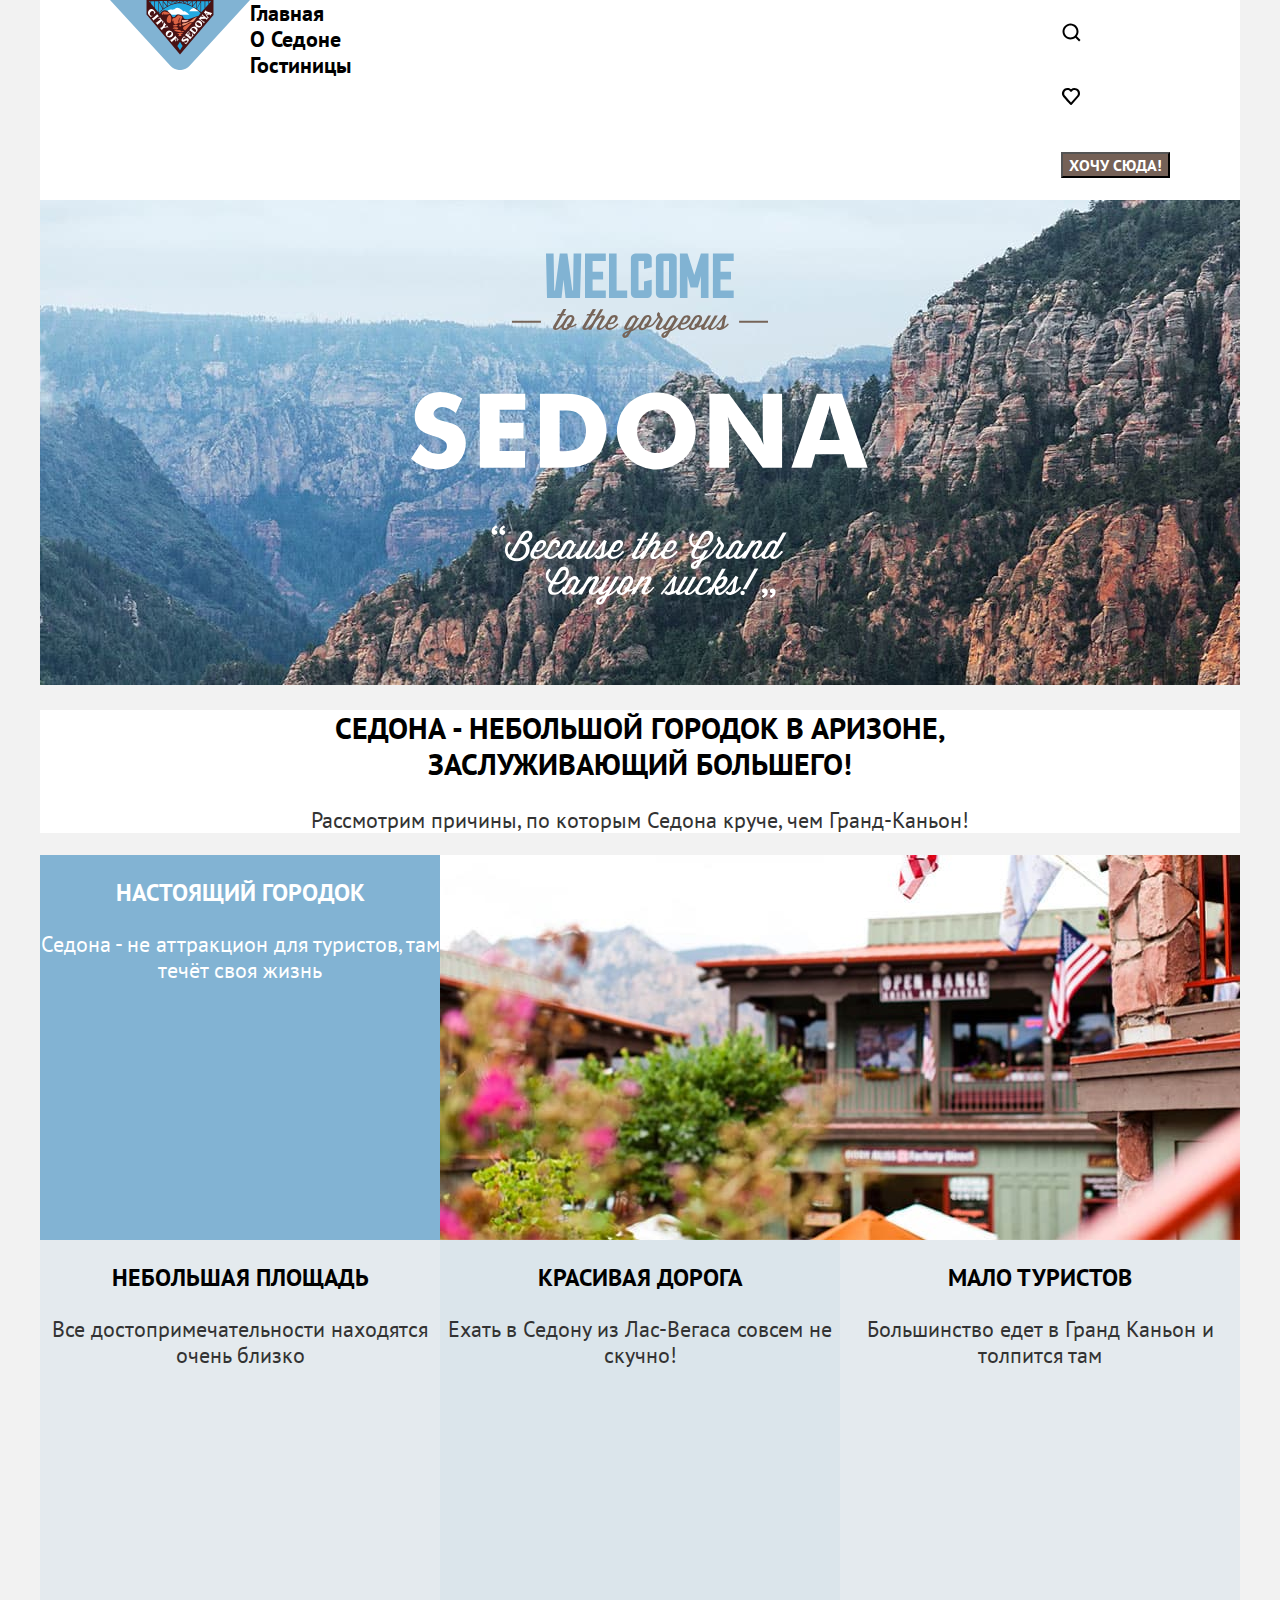
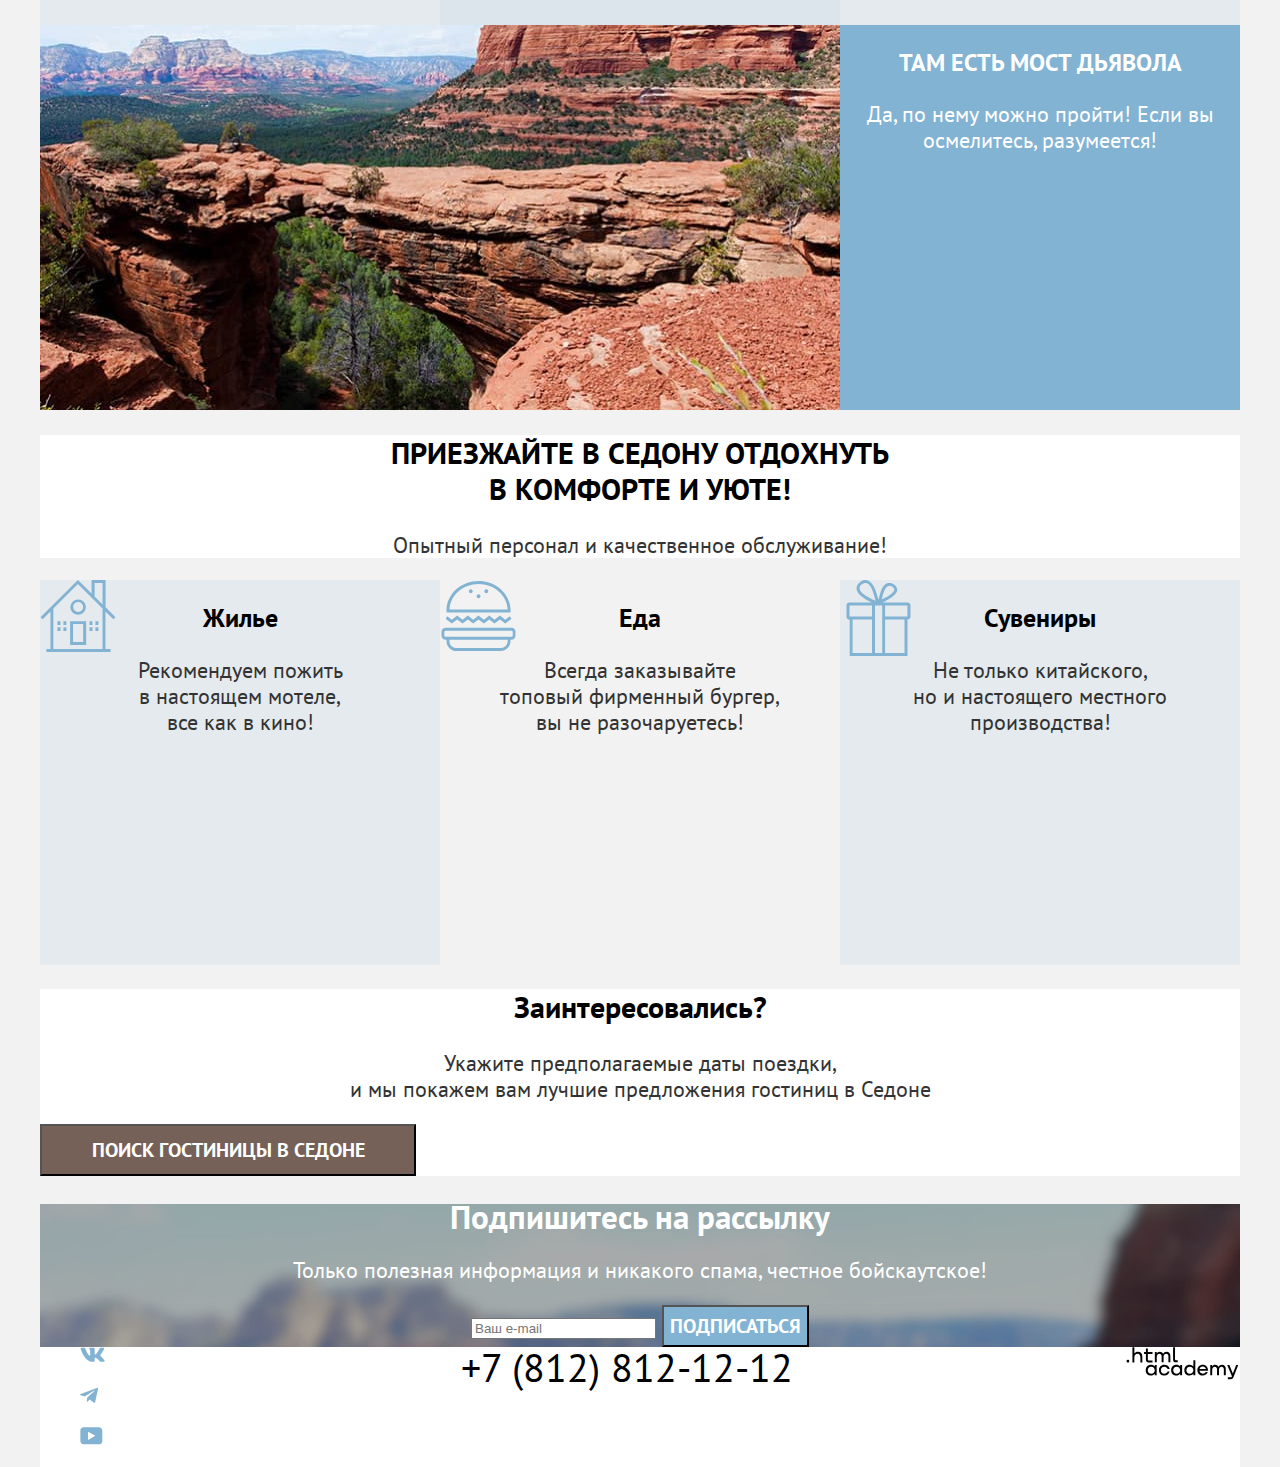
<file: index.html>
<!DOCTYPE html>
<html lang="ru">
  <head>
    <meta charset="utf-8">
    <title>HTML Academy: Седона</title>
    <link rel="stylesheet" href="styles/styles.css">
  </head>
  <body>
    <div class="wrapper">
    <header class="page-header">
       <nav class="navigation">
        <a class="logo" href="index.html">
        <img src="images/logo.svg" width="140" height="70" alt="Welcome to the gorgeous Sedona. Because the Grand Grand Canyon sucks!">
        </a>
        <ul class="navigation-list">
          <li class="navigation-item">
            <a class="navigation-link" href="index.html">Главная</a>
          </li>
          <li class="navigation-item">
            <a class="navigation-link" href="index.html">О Седоне</a>
          </li>
          <li class="navigation-item">
            <a class="navigation-link" href="catalog.html">Гостиницы</a>
          </li>
        </ul>
        <ul class="navigation-user">
          <li class="navigation-search">
            <a class="navigation-link" href="#">
            <span class="visually-hidden">Поиск</span>
          </a>
          </li>
          <li class="navigation-favourites">
            <a class="navigation-link" href="#">
            <span class="visually-hidden">Избранное</span>
            </a>
          </li>
          <li class="navigation-click">
            <button class="navigation-link-button button" href="#">Хочу сюда!</button>
          </li>
        </ul>
       </nav>
    </header>
    <main class="main-index">
      <section class="hero">
        <h1 class="visually-hidden">Седона</h1>
        <img class="main-logo" src="images/welcome.svg" width="458" height="352" alt="Логотип Седона.">
      </section>
      <section class="advantages">
        <h2 class="advantages-head">Седона - небольшой городок в Аризоне, <br> заслуживающий большего!</h2>
        <p class="advantages-reasons decor-grey">Рассмотрим причины, по которым Седона круче, чем Гранд-Каньон!</p>
      </section>
      <section class="advantages-all">
        <h2 class="visually-hidden">Преимущества</h2>
        <ul class="advantages-list">
         <li class="advantages-item-image advantages-town">
          <div class="advantages-wrapper">
           <h3 class="advantages-title decor-white">Настоящий городок</h3>
           <p class="advantages-description decor-white">Седона - не аттракцион для туристов, там течёт своя жизнь</p>
          </div>
           <img class="advantage-image" src="images/image-advantages-1.jpg" width="800" height="385" alt="Небольшой городской квартал в цветах и зелени.">
          </li>
         <li class="advantages-item advantages-square">
           <h3 class="advantages-title">Небольшая площадь</h3>
           <p class="advantages-description decor-grey">Все достопримечательности находятся очень близко</p>
         </li>
         <li class="advantages-item advantages-road">
           <h3 class="advantages-title">Красивая дорога</h3>
           <p class="advantages-description decor-grey">Ехать в Седону из Лас-Вегаса совсем не скучно!</p>
         </li>
         <li class="advantages-item advantages-tourists">
           <h3 class="advantages-title">Мало туристов</h3>
           <p class="advantages-description decor-grey">Большинство едет в Гранд Каньон и толпится там</p>
         </li>
         <li class="advantages-item-image advantages-bridge">
          <img class="advantage-image" src="images/image-advantages-2.jpg" width="800" height="385" alt="Мост из горного массива в окружении зелени и каньонов.">
          <div class="advantages-wrapper">
          <h3 class="advantages-title decor-white">Там есть мост дьявола</h3>
           <p class="advantages-description decor-white">Да, по нему можно пройти! Если вы осмелитесь, разумеется!</p>
          </div>
          </li>
       </ul>
      </section>
      <section class="services-head">
      <h2 class="services-title">Приезжайте в Седону отдохнуть <br> в комфорте и уюте!</h2>
      <p class="services-reasons decor-grey">Опытный персонал и качественное обслуживание!</p>
      </section>
      <section class="services">
       <h2 class="visually-hidden">Сервис</h2>
       <ul class="services-list">
        <li class="services-item-hotels">
         <h3 class="services-name">Жилье</h3>
         <p class="services-descriptions decor-grey">Рекомендуем пожить <br> в настоящем мотеле, <br> все как в кино!</p>
        </li>
        <li class="services-item-meal">
         <h3 class="services-name">Еда</h3>
         <p class="services-descriptions decor-grey">Всегда заказывайте <br> топовый фирменный бургер, <br> вы не разочаруетесь!</p>
        </li>
        <li class="services-item-souvenirs">
         <h3 class="services-name">Сувениры</h3>
         <p class="services-descriptions decor-grey">Не только китайского, <br> но и настоящего местного <br> производства!</p>
        </li>
      </ul>
      </section>
      <section class="hotels">
       <h2 class="hotels-title">Заинтересовались?</h2>
       <p class="hotel-date decor-grey">Укажите предполагаемые даты поездки, <br> и мы покажем вам лучшие предложения гостиниц в Седоне</p>
       <button class="hotels-link-button button" href="#">Поиск гостиницы в Седоне</button>
      </section>
      <section class="newsletter">
       <h2 class="newsletter-title decor-white">Подпишитесь на рассылку</h2>
       <p class="newsletter-about decor-white">Только полезная информация и никакого спама, честное бойскаутское!</p>
    <form class="newsletter-form" action="https://echo.htmlacademy.ru/" method="post">
       <input class="field" placeholder="Ваш e-mail" type="email" name="newsletter-email" id="newsletter-email" required>
       <button class="newsletter-button button" type="submit">Подписаться</button>
    </form>
      </section>
    </main>
    <footer class="page-footer">
      <section class="footer-social">
        <h2 class="visually-hidden">Контакты</h2>
        <ul class="footer-social-list">
         <li class="footer-social-vk">
           <a class="footer-social-link" href="https://vk.com/htmlacademy"></a>
           <span class="visually-hidden">Вконтакте</span>
         </li>
         <li class="footer-social-telegramm">
           <a class="footer-social-link" href="https://t.me/htmlacademy"></a>
           <span class="visually-hidden">Телеграмм</span>
         </li>
         <li class="footer-social-youtube">
           <a class="footer-social-link" href="https://www.youtube.com/user/htmlacademy"></a>
           <span class="visually-hidden">YouTube</span>
         </li>
        </ul>
      </section>
      <section class="footer-contacts">
        <h2 class="visually-hidden">Телефон</h2>
        <a class="contacts-phone-link" href="tel:88128121212">+7 (812) 812-12-12</a>
      </section>
      <section class="footer-logo">
        <h2 class="visually-hidden">Логотип HTML Академии</h2>
           <a class="footer-logo-link" href="https://htmlacademy.ru/">
            <span class="visually-hidden">HtmlAcademy</span>
           <img class="footer-logo-html" src="images/htmlacademy.svg" width="115" height="33" alt="Логотип Академия HTML.">
           </a>
      </section>
    </footer>
    </div>
  </body>
</html>
</file>
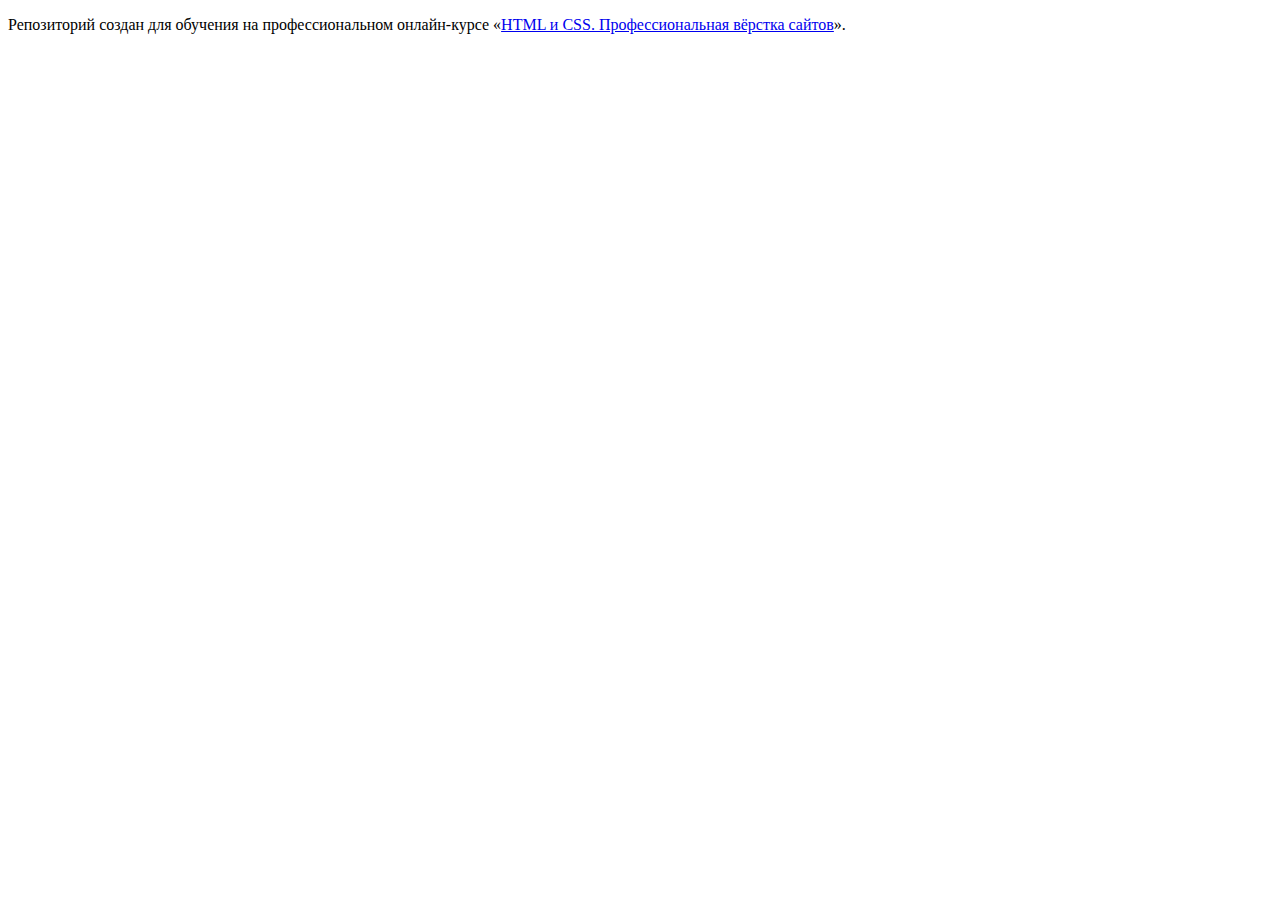
<file: 2/index.html>
<!DOCTYPE html>
<html lang="ru">
  <head>
    <meta charset="utf-8">
    <title>HTML Academy: Седона</title>
    <base href="https://htmlacademy-htmlcss.github.io/2256695-sedona-37/2/">
</head>
  <body>

    <p>Репозиторий создан для обучения на профессиональном онлайн‑курсе «<a href="https://htmlacademy.ru/intensive/htmlcss">HTML и CSS. Профессиональная вёрстка сайтов</a>».</p>

  </body>
</html>
</file>
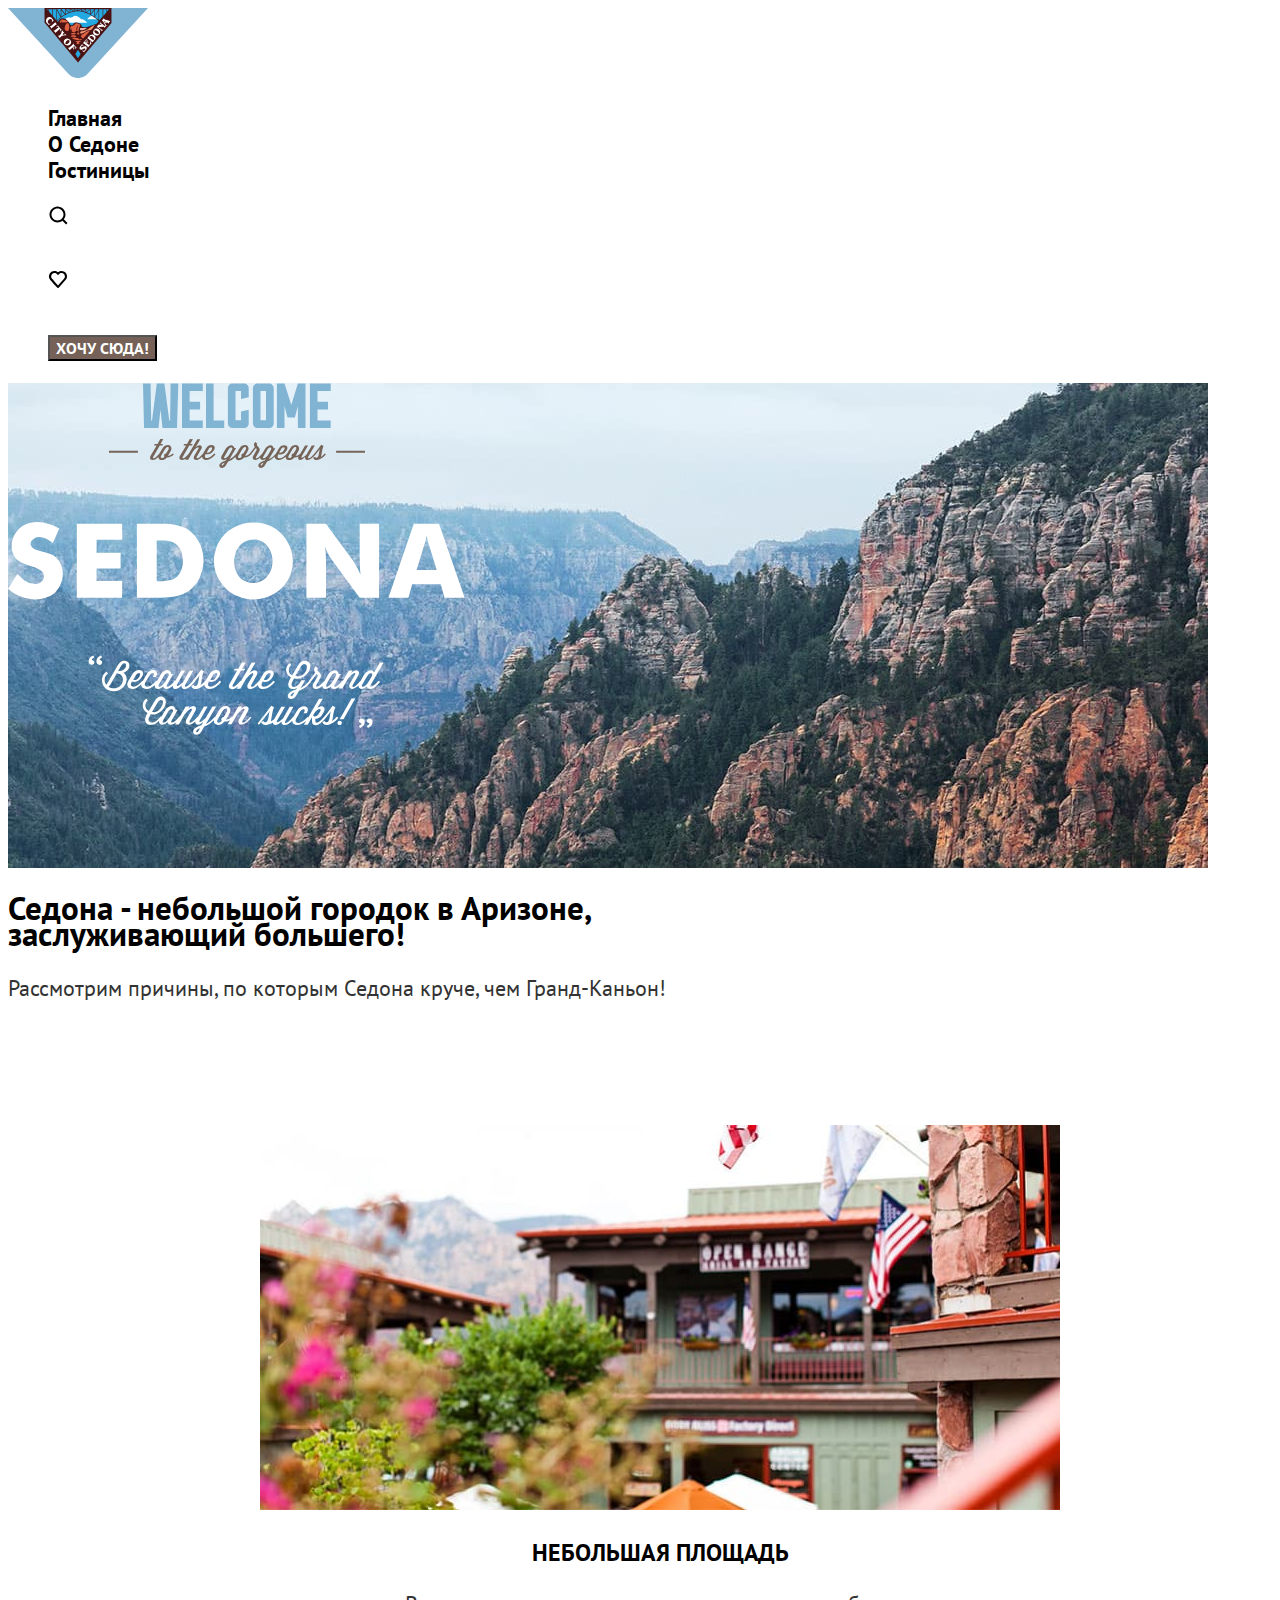
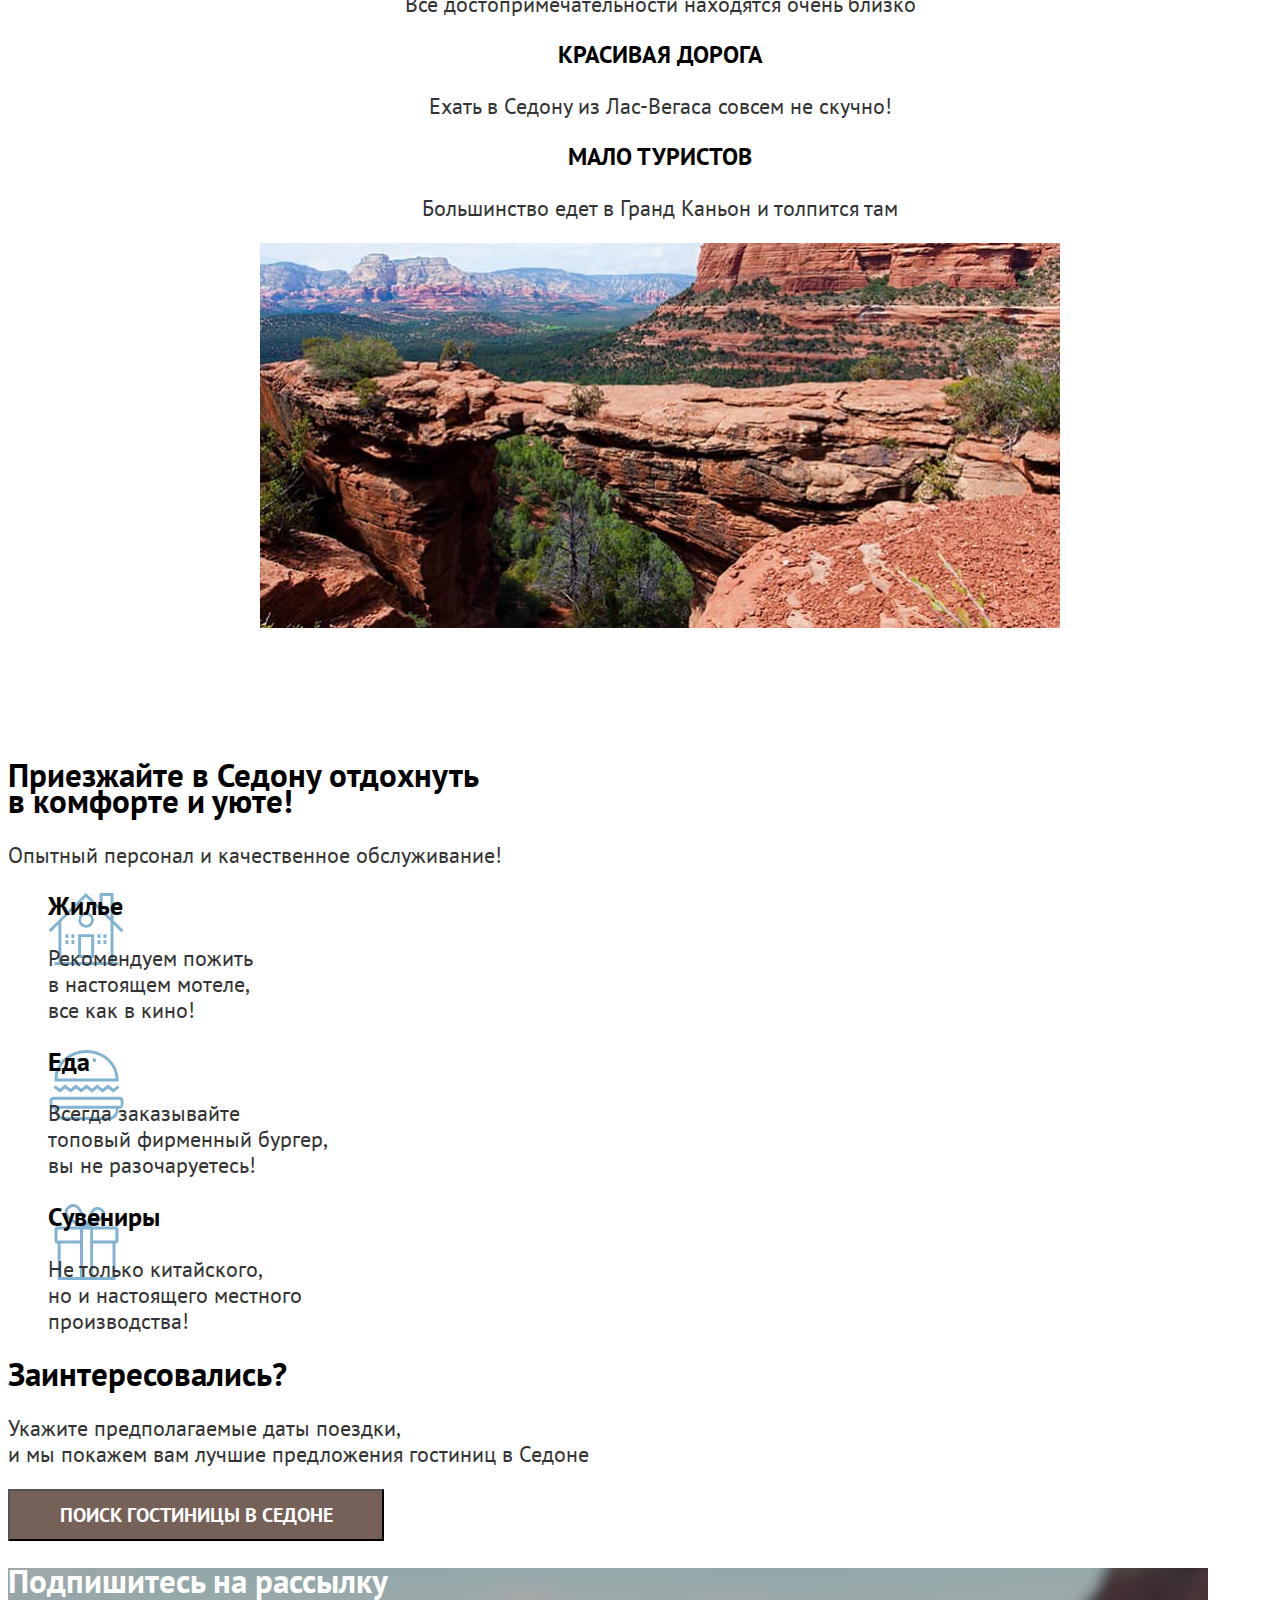
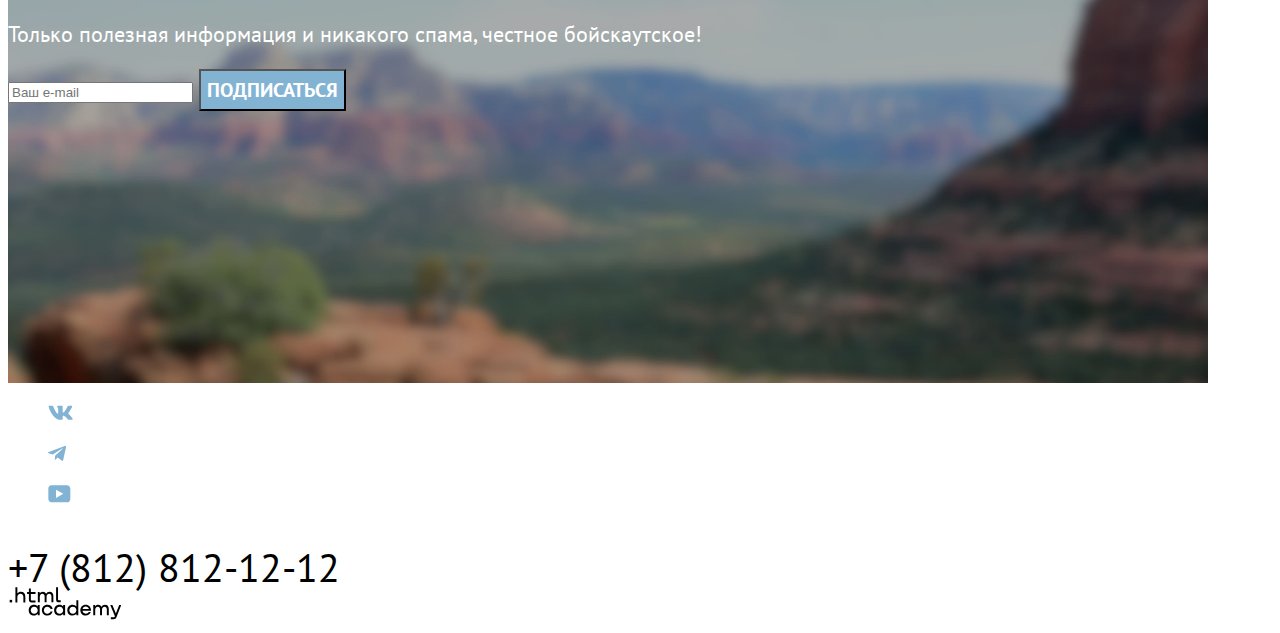
<file: 4/index.html>
<!DOCTYPE html>
<html lang="ru">
  <head>
    <meta charset="utf-8">
    <title>HTML Academy: Седона</title>
    <link rel="stylesheet" href="styles/styles.css">
    <base href="https://htmlacademy-htmlcss.github.io/2256695-sedona-37/4/">
</head>
  <body>
    <header class="page-header">
       <nav class="navigation">
        <a class="logo" href="index.html">
          <img src="images/logo.svg" width="140" height="70" alt="Welcome to the gorgeous Sedona. Because the Grand Grand Canyon sucks!">
        </a>
        <ul class="navigation-list">
          <li class="navigation-item">
            <a class="navigation-link" href="index.html">Главная</a>
          </li>
          <li class="navigation-item">
            <a class="navigation-link" href="index.html">О Седоне</a>
          </li>
          <li class="navigation-item">
            <a class="navigation-link" href="catalog.html">Гостиницы</a>
          </li>
        </ul>
        <ul class="navigation-user">
          <li class="navigation-search">
            <a class="navigation-link" href="#">
            <span class="visually-hidden">Поиск</span>
          </a>
          </li>
          <li class="navigation-favourites">
            <a class="navigation-link" href="#">
            <span class="visually-hidden">Избранное</span>
            </a>
          </li>
          <li class="navigation-click">
            <button class="navigation-link-button button" href="#">Хочу сюда!</button>
          </li>
        </ul>
       </nav>
    </header>
    <main class="main-index">
      <section class="hero">
        <h1 class="visually-hidden">Седона</h1>
        <img class="main-logo" src="images/welcome.svg" width="458" height="352" alt="Логотип Седона.">
      </section>
      <section class="advantages">
        <h2 class="advantages-head">Седона - небольшой городок в Аризоне, <br> заслуживающий большего!</h2>
        <p class="advantages-reasons decor-grey">Рассмотрим причины, по которым Седона круче, чем Гранд-Каньон!</p>
      </section>
      <section class="advantages-all">
        <ul class="advantages-list">
         <li class="advantages-item-town">
           <h3 class="advantages-title decor-white">Настоящий городок</h3>
           <p class="advantages-description decor-white">Седона - не аттракцион для туристов, там течёт своя жизнь</p>
           <img src="images/image-advantages-1.jpg" width="800" height="385" alt="Небольшой городской квартал в цветах и зелени.">
         </li>
         <li class="advantages-item-square">
           <h3 class="advantages-title">Небольшая площадь</h3>
           <p class="advantages-description decor-grey">Все достопримечательности находятся очень близко</p>
         </li>
         <li class="advantages-item-road">
           <h3 class="advantages-title">Красивая дорога</h3>
           <p class="advantages-description decor-grey">Ехать в Седону из Лас-Вегаса совсем не скучно!</p>
         </li>
         <li class="advantages-item-tourists">
           <h3 class="advantages-title">Мало туристов</h3>
           <p class="advantages-description decor-grey">Большинство едет в Гранд Каньон и толпится там</p>
         </li>
         <li class="advantages-item-bridge">
           <img src="images/image-advantages-2.jpg" width="800" height="385" alt="Мост из горного массива в окружении зелени и каньонов.">
           <h3 class="advantages-title decor-white">Там есть мост дьявола</h3>
           <p class="advantages-description decor-white">Да, по нему можно пройти! Если вы осмелитесь, разумеется!</p>
         </li>
       </ul>
     </section>
     <section class="services">
      <h2 class="title-two">Приезжайте в Седону отдохнуть <br> в комфорте и уюте!</h2>
      <p class="decor-grey">Опытный персонал и качественное обслуживание!</p>
       <ul class="services-list">
        <li class="services-item-hotels">
         <h3 class="services-name">Жилье</h3>
         <p class="services-descriptions decor-grey">Рекомендуем пожить <br> в настоящем мотеле, <br> все как в кино!</p>
        </li>
        <li class="services-item-meal">
         <h3 class="services-name">Еда</h3>
         <p class="services-descriptions decor-grey">Всегда заказывайте <br> топовый фирменный бургер, <br> вы не разочаруетесь!</p>
        </li>
        <li class="services-item-souvenirs">
         <h3 class="services-name">Сувениры</h3>
         <p class="services-descriptions decor-grey">Не только китайского, <br> но и настоящего местного <br> производства!</p>
        </li>
      </ul>
    </section>
    <section class="hotels">
       <h2 class="hotels-title">Заинтересовались?</h2>
       <p class="hotel-date decor-grey">Укажите предполагаемые даты поездки, <br> и мы покажем вам лучшие предложения гостиниц в Седоне</p>
       <button class="hotels-link-button button" href="#">Поиск гостиницы в Седоне</button>
    </section>
    <section class="newsletter">
       <h2 class="newsletter-title decor-white">Подпишитесь на рассылку</h2>
       <p class="newsletter-about decor-white">Только полезная информация и никакого спама, честное бойскаутское!</p>
    <form class="newsletter-form" action="https://echo.htmlacademy.ru/" method="post">
       <input class="field" placeholder="Ваш e-mail" type="email" name="newsletter-email" id="newsletter-email" required>
       <button class="newsletter-button button" type="submit">Подписаться</button>
    </form>
    </section>
    </main>
    <footer class="page-footer">
      <section class="footer-social">
        <ul class="footer-social-list">
         <li class="footer-social-vk">
           <a class="footer-social-link" href="https://vk.com/htmlacademy"></a>
           <span class="visually-hidden">Вконтакте</span>
         </li>
         <li class="footer-social-telegramm">
           <a class="footer-social-link" href="https://t.me/htmlacademy"></a>
           <span class="visually-hidden">Телеграмм</span>
         </li>
         <li class="footer-social-youtube">
           <a class="footer-social-link" href="https://www.youtube.com/user/htmlacademy"></a>
           <span class="visually-hidden">YouTube</span>
         </li>
        </ul>
      </section>
      <section class="footer-contacts">
           <a class="contacts-phone-link" href="tel:88128121212">+7 (812) 812-12-12</a>
      </section>
      <section class="footer-logo">
           <a class="footer-logo-link" href="https://htmlacademy.ru/"></a>
           <span class="visually-hidden">HtmlAcademy</span>
           <img class="footer-logo-html" src="images/htmlacademy.svg" width="115" height="33" alt="Логотип Академия HTML.">
      </section>
    </footer>
  </body>
</html>
</file>
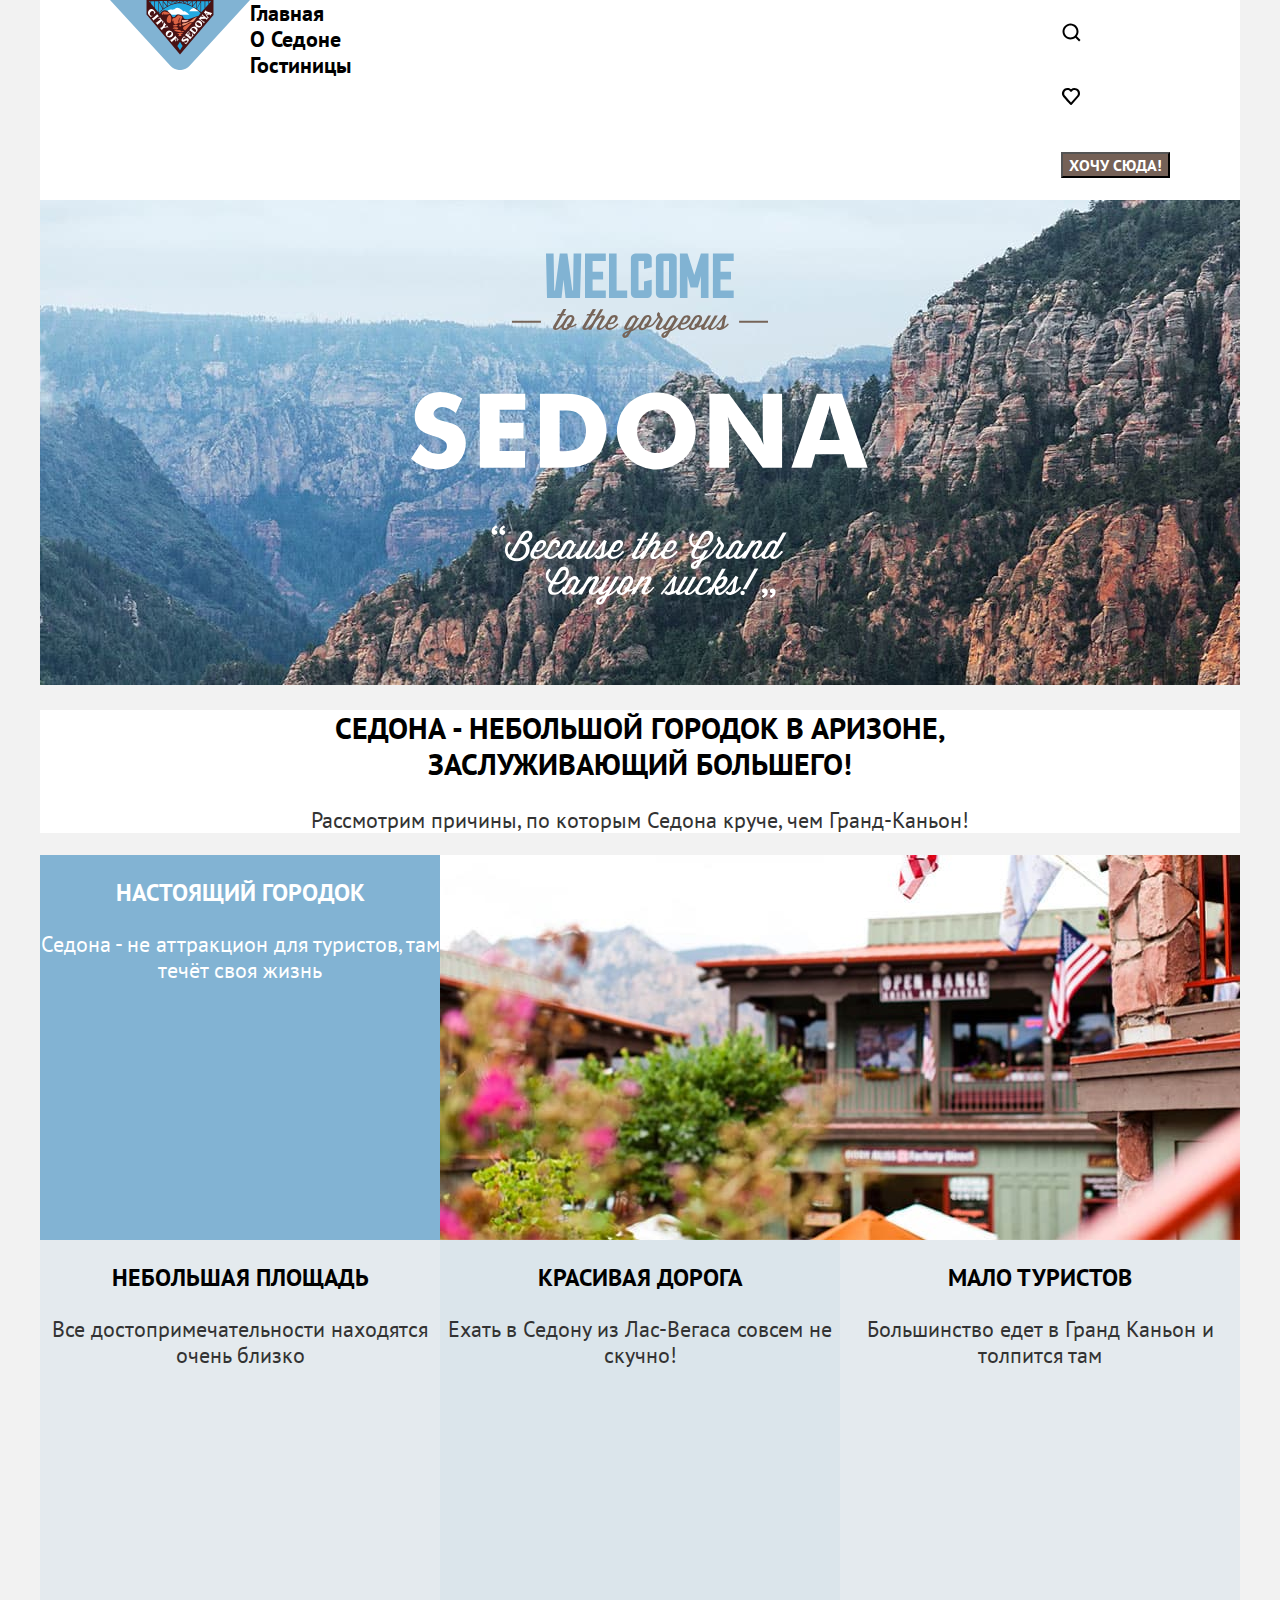
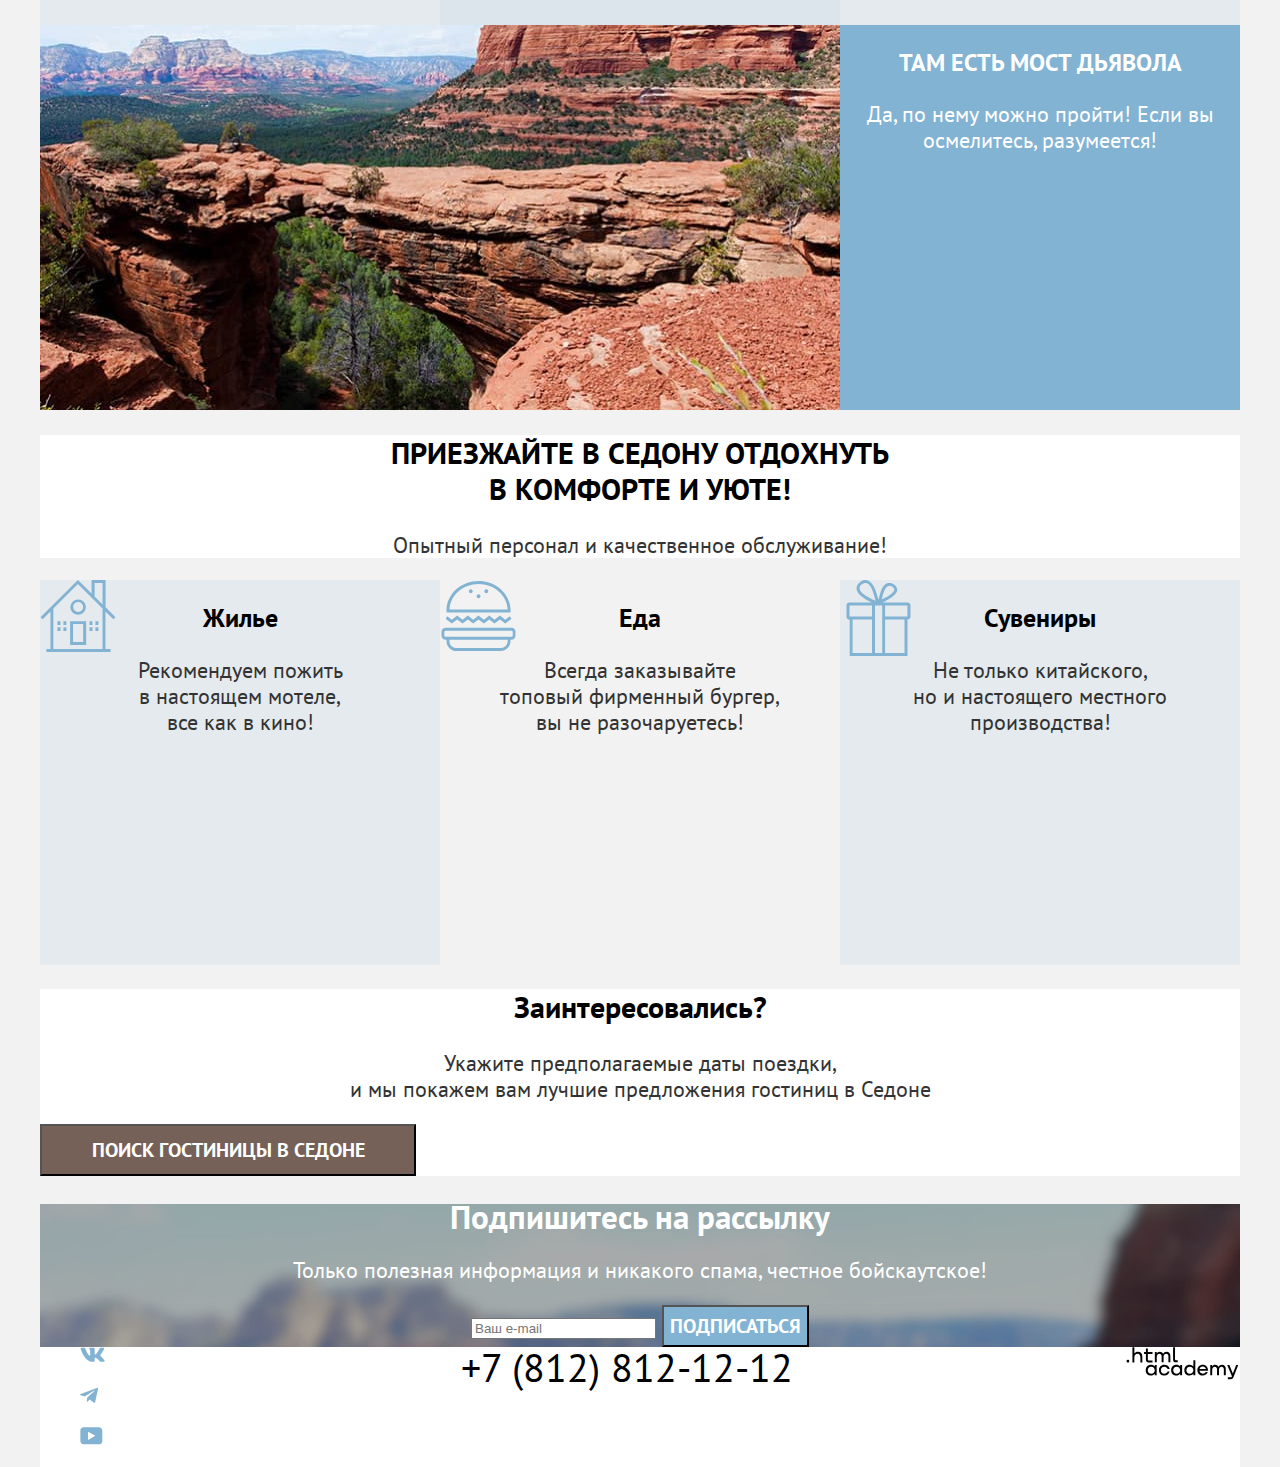
<file: 5/index.html>
<!DOCTYPE html>
<html lang="ru">
  <head>
    <meta charset="utf-8">
    <title>HTML Academy: Седона</title>
    <link rel="stylesheet" href="styles/styles.css">
    <base href="https://htmlacademy-htmlcss.github.io/2256695-sedona-37/5/">
</head>
  <body>
    <div class="wrapper">
    <header class="page-header">
       <nav class="navigation">
        <a class="logo" href="index.html">
        <img src="images/logo.svg" width="140" height="70" alt="Welcome to the gorgeous Sedona. Because the Grand Grand Canyon sucks!">
        </a>
        <ul class="navigation-list">
          <li class="navigation-item">
            <a class="navigation-link" href="index.html">Главная</a>
          </li>
          <li class="navigation-item">
            <a class="navigation-link" href="index.html">О Седоне</a>
          </li>
          <li class="navigation-item">
            <a class="navigation-link" href="catalog.html">Гостиницы</a>
          </li>
        </ul>
        <ul class="navigation-user">
          <li class="navigation-search">
            <a class="navigation-link" href="#">
            <span class="visually-hidden">Поиск</span>
          </a>
          </li>
          <li class="navigation-favourites">
            <a class="navigation-link" href="#">
            <span class="visually-hidden">Избранное</span>
            </a>
          </li>
          <li class="navigation-click">
            <button class="navigation-link-button button" href="#">Хочу сюда!</button>
          </li>
        </ul>
       </nav>
    </header>
    <main class="main-index">
      <section class="hero">
        <h1 class="visually-hidden">Седона</h1>
        <img class="main-logo" src="images/welcome.svg" width="458" height="352" alt="Логотип Седона.">
      </section>
      <section class="advantages">
        <h2 class="advantages-head">Седона - небольшой городок в Аризоне, <br> заслуживающий большего!</h2>
        <p class="advantages-reasons decor-grey">Рассмотрим причины, по которым Седона круче, чем Гранд-Каньон!</p>
      </section>
      <section class="advantages-all">
        <h2 class="visually-hidden">Преимущества</h2>
        <ul class="advantages-list">
         <li class="advantages-item-image advantages-town">
          <div class="advantages-wrapper">
           <h3 class="advantages-title decor-white">Настоящий городок</h3>
           <p class="advantages-description decor-white">Седона - не аттракцион для туристов, там течёт своя жизнь</p>
          </div>
           <img class="advantage-image" src="images/image-advantages-1.jpg" width="800" height="385" alt="Небольшой городской квартал в цветах и зелени.">
          </li>
         <li class="advantages-item advantages-square">
           <h3 class="advantages-title">Небольшая площадь</h3>
           <p class="advantages-description decor-grey">Все достопримечательности находятся очень близко</p>
         </li>
         <li class="advantages-item advantages-road">
           <h3 class="advantages-title">Красивая дорога</h3>
           <p class="advantages-description decor-grey">Ехать в Седону из Лас-Вегаса совсем не скучно!</p>
         </li>
         <li class="advantages-item advantages-tourists">
           <h3 class="advantages-title">Мало туристов</h3>
           <p class="advantages-description decor-grey">Большинство едет в Гранд Каньон и толпится там</p>
         </li>
         <li class="advantages-item-image advantages-bridge">
          <img class="advantage-image" src="images/image-advantages-2.jpg" width="800" height="385" alt="Мост из горного массива в окружении зелени и каньонов.">
          <div class="advantages-wrapper">
          <h3 class="advantages-title decor-white">Там есть мост дьявола</h3>
           <p class="advantages-description decor-white">Да, по нему можно пройти! Если вы осмелитесь, разумеется!</p>
          </div>
          </li>
       </ul>
      </section>
      <section class="services-head">
      <h2 class="services-title">Приезжайте в Седону отдохнуть <br> в комфорте и уюте!</h2>
      <p class="services-reasons decor-grey">Опытный персонал и качественное обслуживание!</p>
      </section>
      <section class="services">
       <h2 class="visually-hidden">Сервис</h2>
       <ul class="services-list">
        <li class="services-item-hotels">
         <h3 class="services-name">Жилье</h3>
         <p class="services-descriptions decor-grey">Рекомендуем пожить <br> в настоящем мотеле, <br> все как в кино!</p>
        </li>
        <li class="services-item-meal">
         <h3 class="services-name">Еда</h3>
         <p class="services-descriptions decor-grey">Всегда заказывайте <br> топовый фирменный бургер, <br> вы не разочаруетесь!</p>
        </li>
        <li class="services-item-souvenirs">
         <h3 class="services-name">Сувениры</h3>
         <p class="services-descriptions decor-grey">Не только китайского, <br> но и настоящего местного <br> производства!</p>
        </li>
      </ul>
      </section>
      <section class="hotels">
       <h2 class="hotels-title">Заинтересовались?</h2>
       <p class="hotel-date decor-grey">Укажите предполагаемые даты поездки, <br> и мы покажем вам лучшие предложения гостиниц в Седоне</p>
       <button class="hotels-link-button button" href="#">Поиск гостиницы в Седоне</button>
      </section>
      <section class="newsletter">
       <h2 class="newsletter-title decor-white">Подпишитесь на рассылку</h2>
       <p class="newsletter-about decor-white">Только полезная информация и никакого спама, честное бойскаутское!</p>
    <form class="newsletter-form" action="https://echo.htmlacademy.ru/" method="post">
       <input class="field" placeholder="Ваш e-mail" type="email" name="newsletter-email" id="newsletter-email" required>
       <button class="newsletter-button button" type="submit">Подписаться</button>
    </form>
      </section>
    </main>
    <footer class="page-footer">
      <section class="footer-social">
        <h2 class="visually-hidden">Контакты</h2>
        <ul class="footer-social-list">
         <li class="footer-social-vk">
           <a class="footer-social-link" href="https://vk.com/htmlacademy"></a>
           <span class="visually-hidden">Вконтакте</span>
         </li>
         <li class="footer-social-telegramm">
           <a class="footer-social-link" href="https://t.me/htmlacademy"></a>
           <span class="visually-hidden">Телеграмм</span>
         </li>
         <li class="footer-social-youtube">
           <a class="footer-social-link" href="https://www.youtube.com/user/htmlacademy"></a>
           <span class="visually-hidden">YouTube</span>
         </li>
        </ul>
      </section>
      <section class="footer-contacts">
        <h2 class="visually-hidden">Телефон</h2>
        <a class="contacts-phone-link" href="tel:88128121212">+7 (812) 812-12-12</a>
      </section>
      <section class="footer-logo">
        <h2 class="visually-hidden">Логотип HTML Академии</h2>
           <a class="footer-logo-link" href="https://htmlacademy.ru/">
            <span class="visually-hidden">HtmlAcademy</span>
           <img class="footer-logo-html" src="images/htmlacademy.svg" width="115" height="33" alt="Логотип Академия HTML.">
           </a>
      </section>
    </footer>
    </div>
  </body>
</html>
</file>
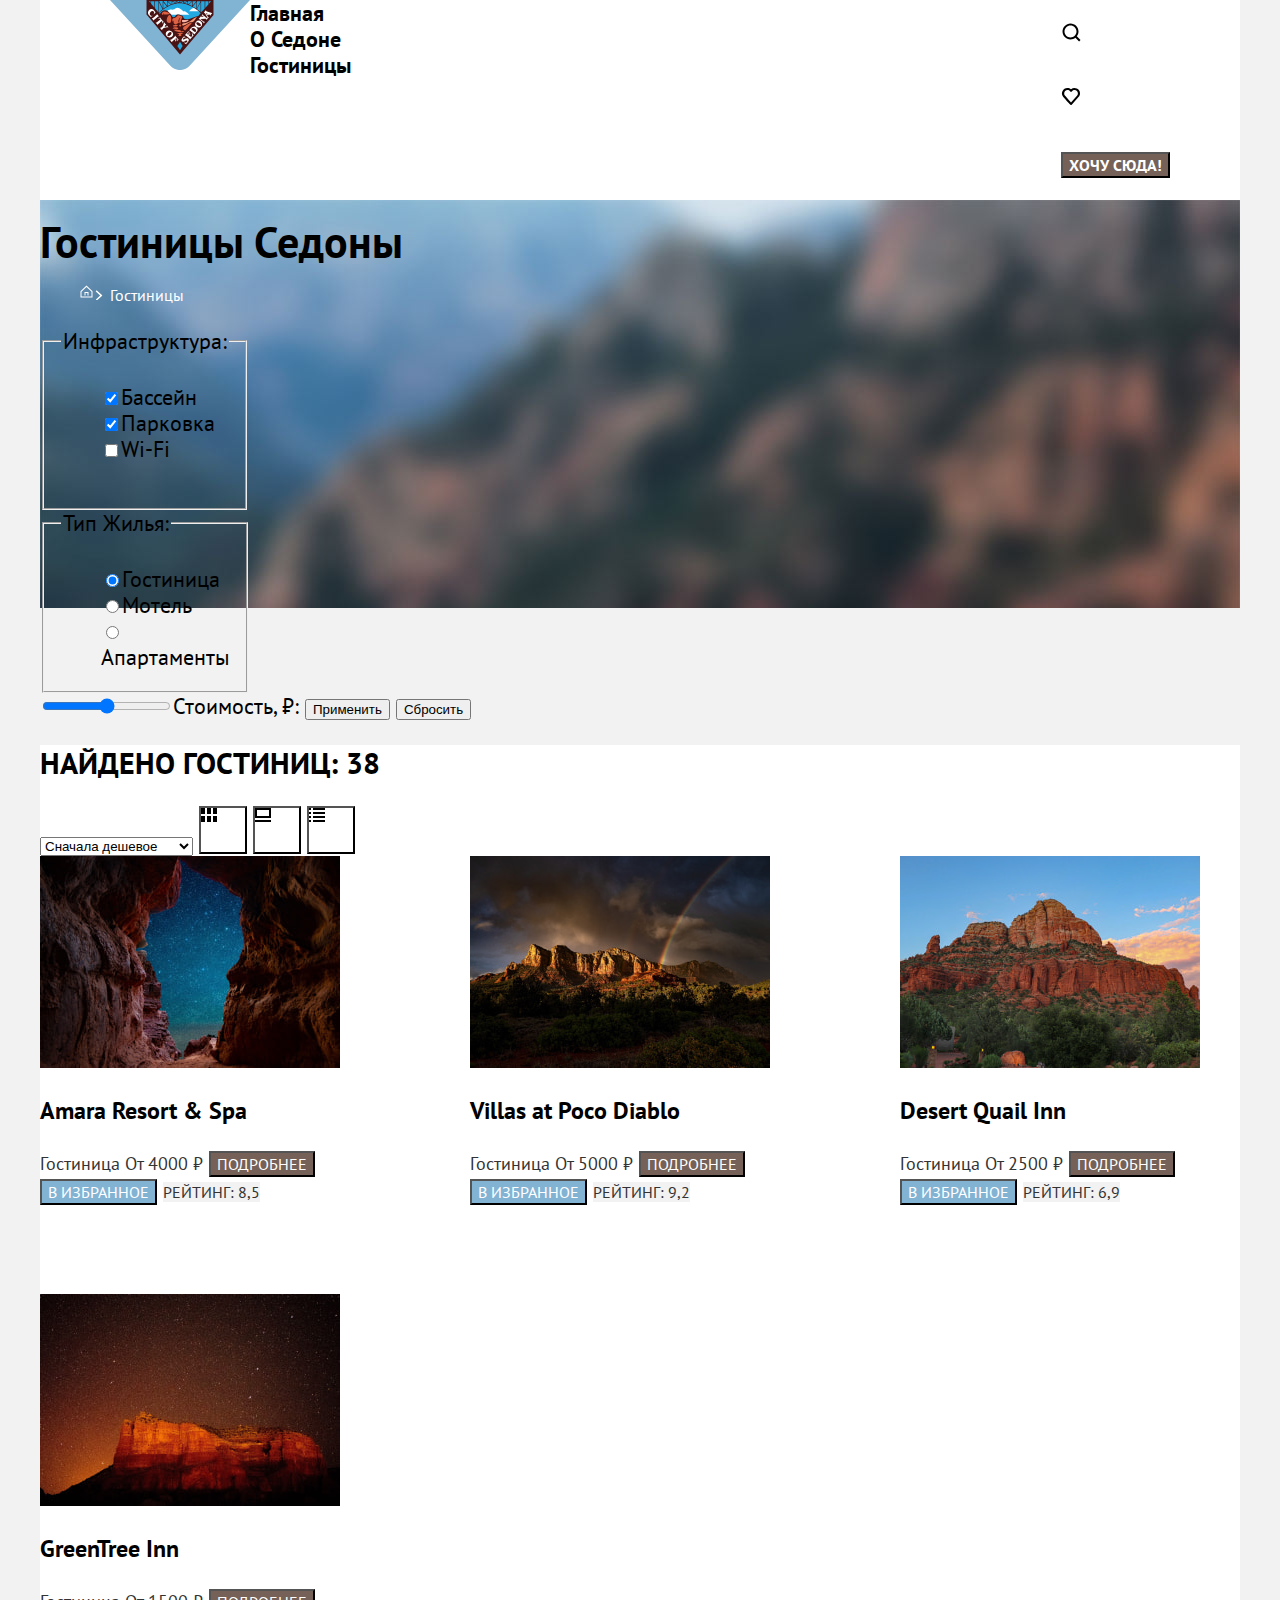
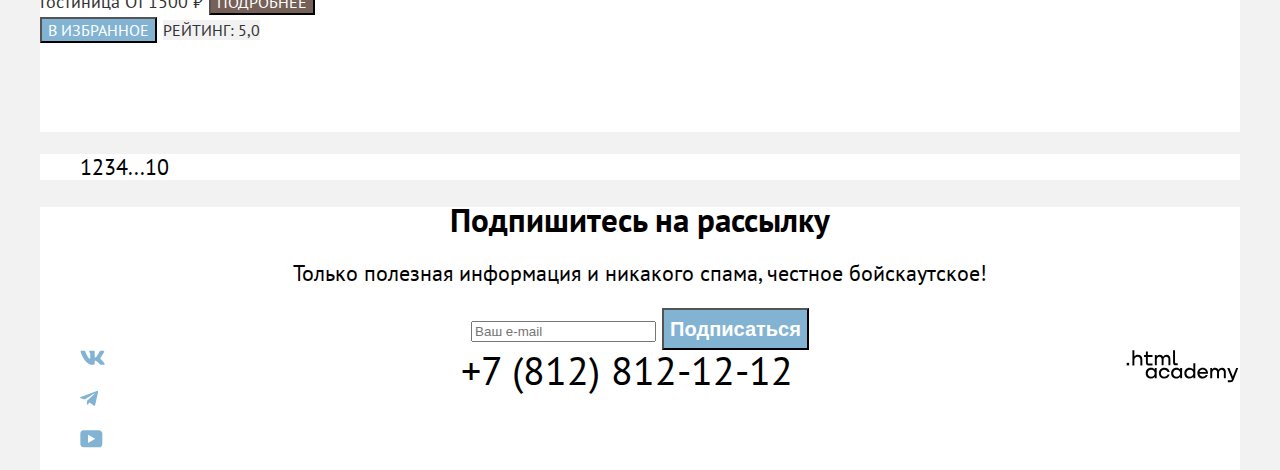
<file: catalog.html>
<!DOCTYPE html>
<html lang="ru">
  <head>
    <meta charset="utf-8">
    <title>HTML Academy: Седона</title>
    <link rel="stylesheet" href="styles/styles.css">
  </head>
  <body>
    <div class="wrapper">
    <header class="page-header">
      <nav class="navigation">
       <a class="logo" href="index.html">
         <img src="images/logo.svg" width="140" height="70" alt="Welcome to the gorgeous Sedona. Because the Grand Grand Canyon sucks!">
       </a>
       <ul class="navigation-list">
         <li class="navigation-item">
           <a class="navigation-link" href="index.html">Главная</a>
         </li>
         <li class="navigation-item">
           <a class="navigation-link" href="index.html">О Седоне</a>
         </li>
         <li class="navigation-item">
           <a class="navigation-link" href="catalog.html">Гостиницы</a>
         </li>
       </ul>
       <ul class="navigation-user">
         <li class="navigation-search">
           <a class="navigation-link" href="#">
           <span class="visually-hidden">Поиск</span>
         </a>
         </li>
         <li class="navigation-favourites">
           <a class="navigation-link" href="#">
           <span class="visually-hidden">Избранное</span>
           </a>
         </li>
         <li class="navigation-click">
           <button class="navigation-link-button button" href="#">Хочу сюда!</button>
         </li>
       </ul>
      </nav>
   </header>
    <main class="main-inner">
      <h1 class="main-inner-title">Гостиницы Седоны</h1>
        <ul class="breadcrumbs">
         <li class="breadcrumbs-home">
             <a class="breacrumbs-link" href="index.html"></a>
             <span class="visually-hidden">Главная страница</span>
         </li>
         <li class="breadcrumbs-item">
          <span class="visually-hidden">Стрелка</span>
         </li>
         <li class="breadcrumbs-hotels">
             <a class="breadcrumbs-link">Гостиницы</a>
         </li>
        </ul>
      <section class="catalog-hotels">
       <h2 class="visually-hidden">Список вариантов проживания с фильтрами</h2>
       <form class="catalog-filter" action="https://echo.htmlacademy.ru/" method="get">
         <fieldset class="catalog-filter-group">
             <legend class="catalog-filter title">Инфраструктура:</legend>
             <ul class="catalog-filter-list">
                <li class="catalog-filter-item">
                  <label class="control">
                  <input class="control-input" type="checkbox" name="swimming-pool" checked>Бассейн</label>
                </li>
                <li class="catalog-filter-item">
                  <label class="control">
                  <input class="control-input" type="checkbox" name="parking" checked>Парковка</label>
                </li>
                <li class="catalog-filter-item">
                   <label class="control">
                    <input class="control-input" type="checkbox" name="Wi-Fi">Wi-Fi</label>
                 </li>
             </ul>
         </fieldset>
         <fieldset class="catalog-filter-group">
             <legend class="catalog-filter title">Тип Жилья:</legend>
             <ul class="catalog-filter-list">
                 <li class="catalog-filter-item">
                  <label class="control">
                  <input class="control-input" type="radio" name="hotel" checked>Гостиница</label>
                 </li>
                 <li class="catalog-filter-item">
                   <label class="control">
                   <input class="control-input" type="radio" name="motel">Мотель</label>
                 </li>
                 <li class="catalog-filter-item">
                     <label class="control">
                     <input class="control-input" type="radio" name="apartments">Апартаменты</label>
                 </li>
             </ul>
         </fieldset>
         <label><input type="range" min="1" max="9000">Стоимость, ₽:</label>
         <button class="button-fieldset apply" type="submit">Применить</button>
         <button class="button-fieldset drop" type="reset">Сбросить</button>
       </form>
        </section>
        <section class="hotels">
         <h2 class="hotel-page-title">Найдено гостиниц: 38</h2>
         <select class="select-control"  aria-label="Сортировка">
          <option value="cheap">Сначала дешевое</option>
          <option value="popular">Сначала популярное</option>
          <option value="expensive">Сначала дорогое</option>
         </select>
         <button class="button-all" href="#">
          <span class="visually-hidden">Показать все</span>
         </button>
         <button class="button-card" href="#">
          <span class="visually-hidden">Показать карточку</span>
         </button>
         <button class="button-list" href="#">
          <span class="visually-hidden">Показать список</span>
         </button>
        </section>
      <section class="cards">
       <ul class="hotel-list">
         <li class="hotel-card">
            <img class="hotel-card-image" src="images/hotel-amara.jpg" width="300" height="212" alt="Вид из пещеры на звездное небо.">
               <h3 class="hotel-card-title">Amara Resort & Spa</h3>
               <span class="card-price">Гостиница От 4000 ₽</span>
           <button class="card-button" href="#">Подробнее</button>
           <button class="card-favourites" href="#">В избранное</button>
               <span class="visually-hidden">4 звезды</span>
               <span class="rating">Рейтинг: 8,5</span>
         </li>
         <li class="hotel-card">
            <img class="hotel-card-image" src="images/hotel-villas.jpg" width="300" height="212" alt="Горы в далеке на фоне радуги.">
               <h3 class="hotel-card-title">Villas at Poco Diablo</h3>
               <span class="card-price">Гостиница От 5000 ₽</span>
            <button class="card-button" href="#">Подробнее</button>
            <button class="card-favourites" href="#">В избранное</button>
               <span class="visually-hidden">4 звезды</span>
               <span class="rating">Рейтинг: 9,2</span>
           </li>
         <li class="hotel-card">
            <img class="hotel-card-image" src="images/hotel-desert.jpg" width="300" height="212" alt="Оранжевый горный массив рано утром.">
               <h3 class="hotel-card-title">Desert Quail Inn</h3>
               <span class="card-price">Гостиница От 2500 ₽</span>
             <button class="card-button" href="#">Подробнее</button>
             <button class="card-favourites" href="#">В избранное</button>
               <span class="visually-hidden">3 звезды</span>
               <span class="rating">Рейтинг: 6,9</span>
         </li>
         <li class="hotel-card">
            <img class="hotel-card-image" src="images/hotel-greentree.jpg" width="300" height="212" alt="Огненно красные горы в закатных сумерках.">
               <h3 class="hotel-card-title">GreenTree Inn</h3>
               <span class="card-price">Гостиница От 1500 ₽</span>
             <button class="card-button" href="#">Подробнее</button>
             <button class="card-favourites" href="#">В избранное</button>
               <span class="visually-hidden">2 звезды</span>
               <span class="rating">Рейтинг: 5,0</span>
         </li>
       </ul>
      </section>
      <section class="pagination">
       <ul class="pagination-list">
         <li class="pagination-item">
           <a class="pagination-link pagination-current">1</a>
         </li>
         <li class="pagination-item">
           <a class="pagination-link" href="#">2</a>
         </li>
         <li class="pagination-item">
           <a class="pagination-link" href="#">3</a>
         </li>
         <li class="pagination-item">
           <a class="pagination-link" href="#">4</a>
         </li>
         <li class="pagination-item">
          <a class="pagination-choose-page pagination-link" href="#">...</a>
         </li>
         <li class="pagination-item">
             <a class="pagination-link" href="#">10</a>
         </li>
       </ul>
       </section>
       <section class="newsletter-catalog">
        <h2 class="newsletter-title">Подпишитесь на рассылку</h2>
        <p class="newsletter-about">Только полезная информация и никакого спама, честное бойскаутское!</p>
     <form class="newsletter-form" action="https://echo.htmlacademy.ru/" method="post">
        <input class="field" placeholder="Ваш e-mail" type="email" name="newsletter-email" id="newsletter-email" required>
        <button class="newsletter-button" type="submit">Подписаться</button>
     </form>
     </section>
    </main>
    <footer class="page-footer">
      <section class="footer-social">
        <ul class="footer-social-list">
         <li class="footer-social-vk">
           <a class="footer-social-link" href="https://vk.com/htmlacademy"></a>
           <span class="visually-hidden">Вконтакте</span>
         </li>
         <li class="footer-social-telegramm">
           <a class="footer-social-link" href="https://t.me/htmlacademy"></a>
           <span class="visually-hidden">Телеграмм</span>
         </li>
         <li class="footer-social-youtube">
           <a class="footer-social-link" href="https://www.youtube.com/user/htmlacademy"></a>
           <span class="visually-hidden">YouTube</span>
         </li>
        </ul>
      </section>
      <section class="footer-contacts">
           <a class="contacts-phone-link" href="tel:88128121212">+7 (812) 812-12-12</a>
      </section>
      <section class="footer-logo">
           <a class="footer-logo-link" href="https://htmlacademy.ru/"></a>
           <span class="visually-hidden">HtmlAcademy</span>
           <img class="footer-logo-html" src="images/htmlacademy.svg" width="115" height="33" alt="Логотип Академия HTML.">
      </section>
    </footer>
    </div>
  </body>
</html>
</file>
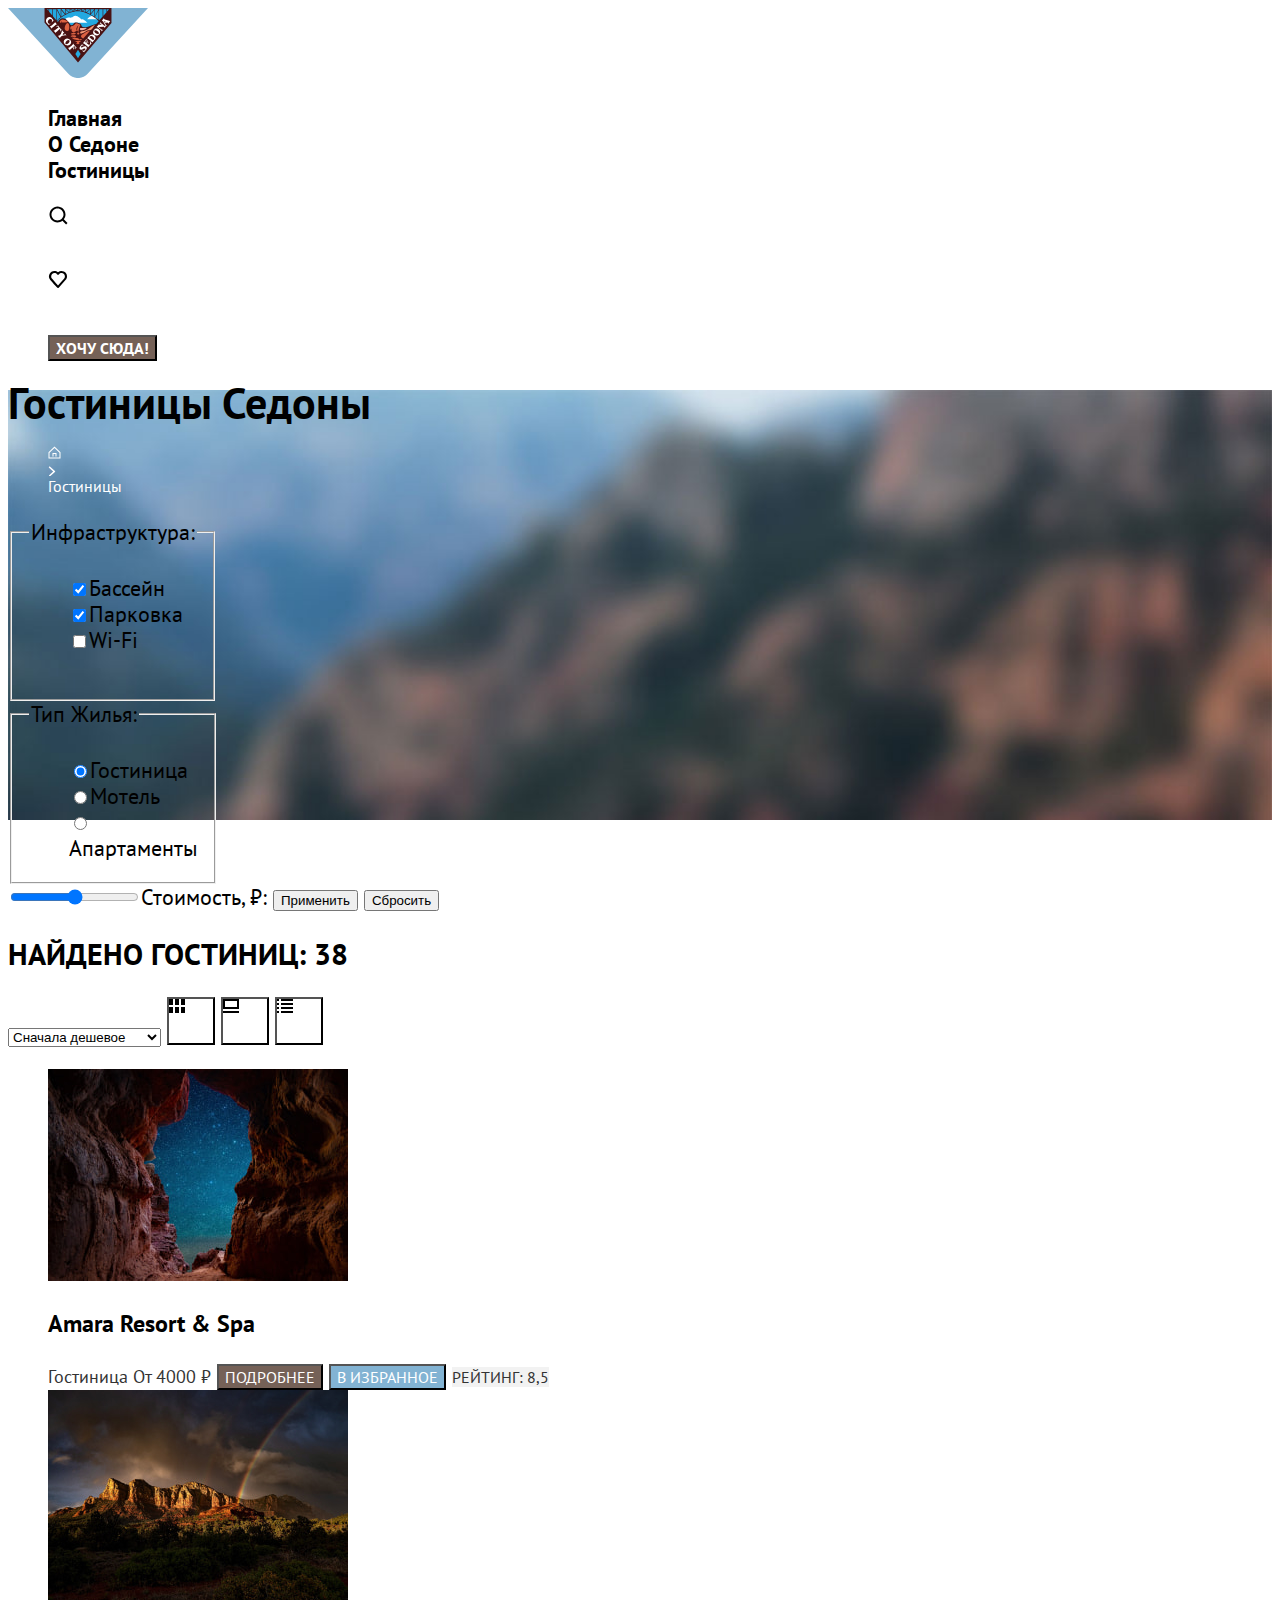
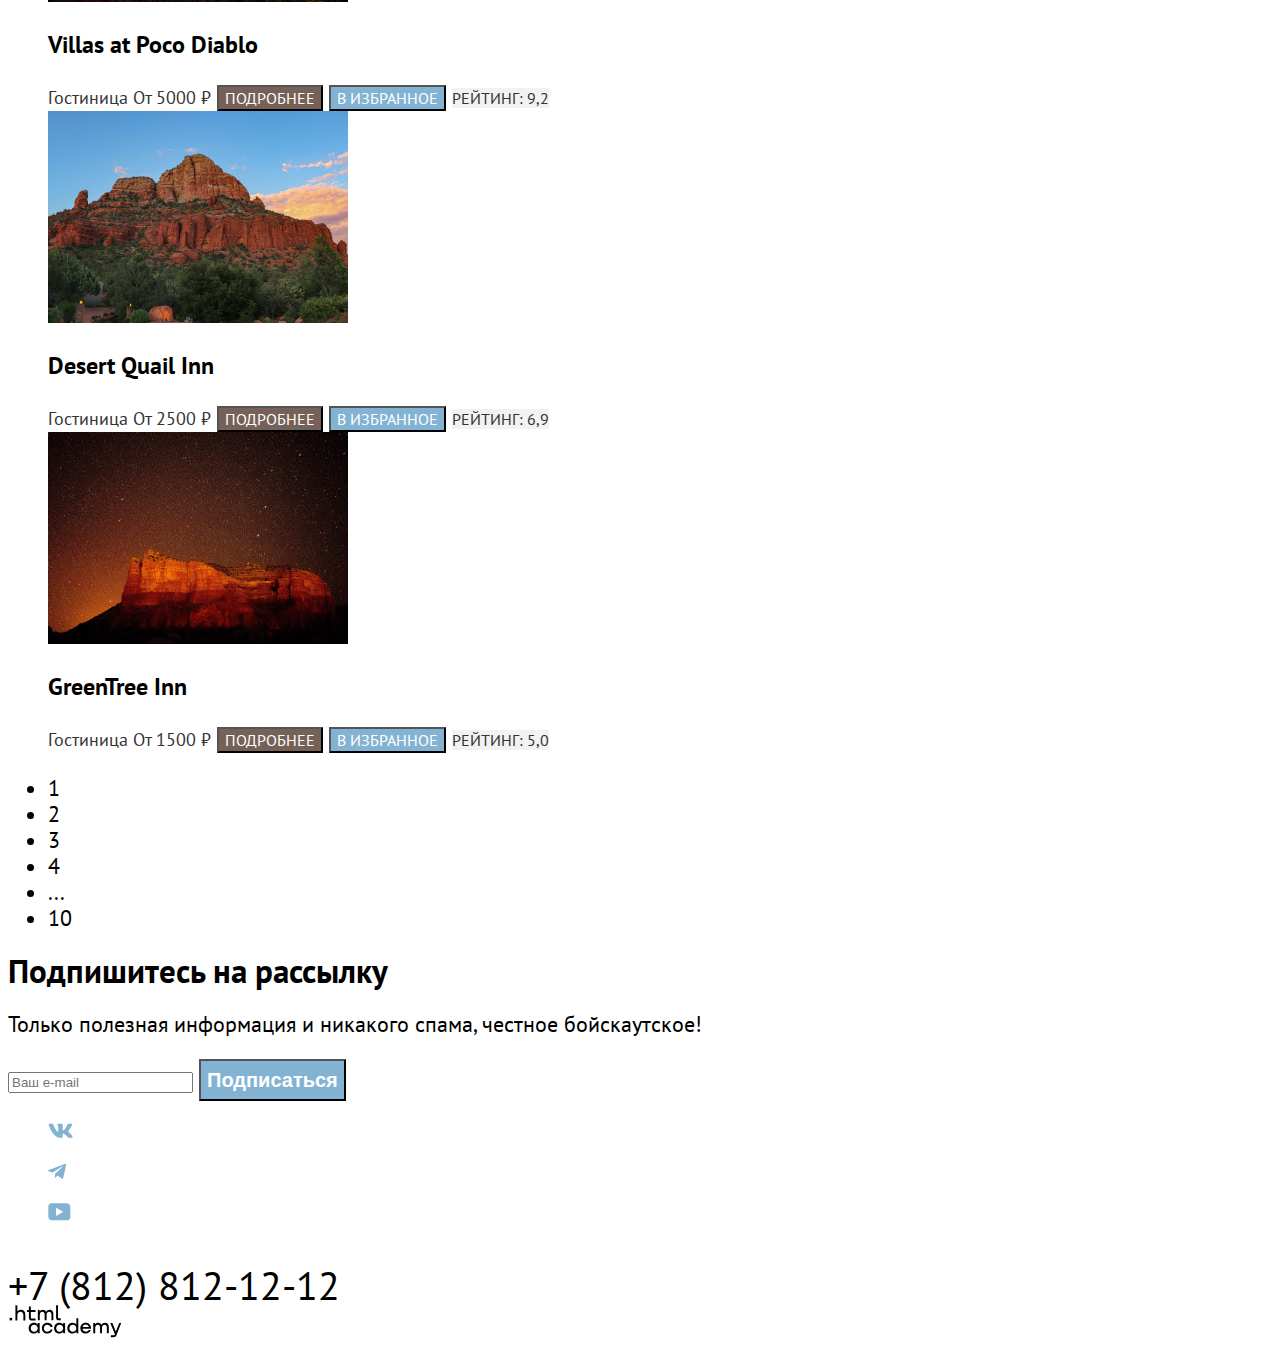
<file: 4/catalog.html>
<!DOCTYPE html>
<html lang="ru">
  <head>
    <meta charset="utf-8">
    <title>HTML Academy: Седона</title>
    <link rel="stylesheet" href="styles/styles.css">
    <base href="https://htmlacademy-htmlcss.github.io/2256695-sedona-37/4/">
</head>
  <body>
    <header class="page-header">
      <nav class="navigation">
       <a class="logo" href="index.html">
         <img src="images/logo.svg" width="140" height="70" alt="Welcome to the gorgeous Sedona. Because the Grand Grand Canyon sucks!">
       </a>
       <ul class="navigation-list">
         <li class="navigation-item">
           <a class="navigation-link" href="index.html">Главная</a>
         </li>
         <li class="navigation-item">
           <a class="navigation-link" href="index.html">О Седоне</a>
         </li>
         <li class="navigation-item">
           <a class="navigation-link" href="catalog.html">Гостиницы</a>
         </li>
       </ul>
       <ul class="navigation-user">
         <li class="navigation-search">
           <a class="navigation-link" href="#">
           <span class="visually-hidden">Поиск</span>
         </a>
         </li>
         <li class="navigation-favourites">
           <a class="navigation-link" href="#">
           <span class="visually-hidden">Избранное</span>
           </a>
         </li>
         <li class="navigation-click">
           <button class="navigation-link-button button" href="#">Хочу сюда!</button>
         </li>
       </ul>
      </nav>
   </header>
    <main class="main-inner">
      <h1 class="main-inner-title">Гостиницы Седоны</h1>
        <ul class="breadcrumbs">
         <li class="breadcrumbs-home">
             <a class="breacrumbs-link" href="index.html"></a>
             <span class="visually-hidden">Главная страница</span>
         </li>
         <li class="breadcrumbs-item">
          <span class="visually-hidden">Стрелка</span>
         </li>
         <li class="breadcrumbs-hotels">
             <a class="breadcrumbs-link">Гостиницы</a>
         </li>
        </ul>
      <section class="catalog-hotels">
       <h2 class="visually-hidden">Список вариантов проживания с фильтрами</h2>
       <form class="catalog-filter" action="https://echo.htmlacademy.ru/" method="get">
         <fieldset class="catalog-filter-group">
             <legend class="catalog-filter title">Инфраструктура:</legend>
             <ul class="catalog-filter-list">
                 <li class="catalog-filter-item">
             <label class="control">
                 <input class="control-input" type="checkbox" name="swimming-pool" checked>Бассейн</label>
                 </li>
                 <li class="catalog-filter-item">
                 <label class="control">
                     <input class="control-input" type="checkbox" name="parking" checked>Парковка</label>
                 </li>
                 <li class="catalog-filter-item">
                     <label class="control">
                         <input class="control-input" type="checkbox" name="Wi-Fi">Wi-Fi</label>
                 </li>
             </ul>
         </fieldset>
         <fieldset class="catalog-filter-group">
             <legend class="catalog-filter title">Тип Жилья:</legend>
             <ul class="catalog-filter-list">
                 <li class="catalog-filter-item">
                  <label class="control">
                  <input class="control-input" type="radio" name="hotel" checked>Гостиница</label>
                 </li>
                 <li class="catalog-filter-item">
                   <label class="control">
                   <input class="control-input" type="radio" name="motel">Мотель</label>
                 </li>
                 <li class="catalog-filter-item">
                     <label class="control">
                     <input class="control-input" type="radio" name="apartments">Апартаменты</label>
                 </li>
             </ul>
         </fieldset>
         <label>
         <input type="range" min="1" max="9000">Стоимость, ₽:</label>
         <button class="button-fieldset apply" type="submit">Применить</button>
         <button class="button-fieldset drop" type="reset">Сбросить</button>
       </form>
        </section>
        <section class="hotels">
         <h2 class="hotel-page-title">Найдено гостиниц: 38</h2>
         <select class="select-control"  aria-label="Сортировка">
          <option value="cheap">Сначала дешевое</option>
          <option value="popular">Сначала популярное</option>
          <option value="expensive">Сначала дорогое</option>
         </select>
         <button class="button-all" href="#">
          <span class="visually-hidden">Показать все</span>
         </button>
         <button class="button-card" href="#">
          <span class="visually-hidden">Показать карточку</span>
         </button>
         <button class="button-list" href="#">
          <span class="visually-hidden">Показать список</span>
         </button>
        </section>
      <section class="cards">
       <ul class="hotel-list">
         <li class="hotel-card">
            <img class="hotel-card-image" src="images/hotel-amara.jpg" width="300" height="212" alt="Вид из пещеры на звездное небо.">
               <h3 class="hotel-card-title">Amara Resort & Spa</h3>
               <span class="card-price">Гостиница От 4000 ₽</span>
           <button class="card-button" href="#">Подробнее</button>
           <button class="card-favourites" href="#">В избранное</button>
               <span class="visually-hidden">4 звезды</span>
               <span class="rating">Рейтинг: 8,5</span>
         </li>
         <li class="hotel-card">
            <img class="hotel-card-image" src="images/hotel-villas.jpg" width="300" height="212" alt="Горы в далеке на фоне радуги.">
               <h3 class="hotel-card-title">Villas at Poco Diablo</h3>
               <span class="card-price">Гостиница От 5000 ₽</span>
            <button class="card-button" href="#">Подробнее</button>
            <button class="card-favourites" href="#">В избранное</button>
               <span class="visually-hidden">4 звезды</span>
               <span class="rating">Рейтинг: 9,2</span>
           </li>
         <li class="hotel-card">
            <img class="hotel-card-image" src="images/hotel-desert.jpg" width="300" height="212" alt="Оранжевый горный массив рано утром.">
               <h3 class="hotel-card-title">Desert Quail Inn</h3>
               <span class="card-price">Гостиница От 2500 ₽</span>
             <button class="card-button" href="#">Подробнее</button>
             <button class="card-favourites" href="#">В избранное</button>
               <span class="visually-hidden">3 звезды</span>
               <span class="rating">Рейтинг: 6,9</span>
         </li>
         <li class="hotel-card">
            <img class="hotel-card-image" src="images/hotel-greentree.jpg" width="300" height="212" alt="Огненно красные горы в закатных сумерках.">
               <h3 class="hotel-card-title">GreenTree Inn</h3>
               <span class="card-price">Гостиница От 1500 ₽</span>
             <button class="card-button" href="#">Подробнее</button>
             <button class="card-favourites" href="#">В избранное</button>
               <span class="visually-hidden">2 звезды</span>
               <span class="rating">Рейтинг: 5,0</span>
         </li>
       </ul>
      </section>
      <section class="pagination">
       <ul class="pagination-list">
         <li class="pagination-item">
           <a class="pagination-link pagination-current">1</a>
         </li>
         <li class="pagination-item">
           <a class="pagination-link" href="#">2</a>
         </li>
         <li class="pagination-item">
           <a class="pagination-link" href="#">3</a>
         </li>
         <li class="pagination-item">
           <a class="pagination-link" href="#">4</a>
         </li>
         <li class="pagination-item">
          <a class="pagination-choose-page pagination-link" href="#">...</a>
         </li>
         <li class="pagination-item">
             <a class="pagination-link" href="#">10</a>
         </li>
       </ul>
       </section>
       <section class="newsletter-catalog">
        <h2 class="newsletter-title">Подпишитесь на рассылку</h2>
        <p class="newsletter-about">Только полезная информация и никакого спама, честное бойскаутское!</p>
     <form class="newsletter-form" action="https://echo.htmlacademy.ru/" method="post">
        <input class="field" placeholder="Ваш e-mail" type="email" name="newsletter-email" id="newsletter-email" required>
        <button class="newsletter-button" type="submit">Подписаться</button>
     </form>
     </section>
    </main>

    <footer class="page-footer">
      <section class="footer-social">
        <ul class="footer-social-list">
         <li class="footer-social-vk">
           <a class="footer-social-link" href="https://vk.com/htmlacademy"></a>
           <span class="visually-hidden">Вконтакте</span>
         </li>
         <li class="footer-social-telegramm">
           <a class="footer-social-link" href="https://t.me/htmlacademy"></a>
           <span class="visually-hidden">Телеграмм</span>
         </li>
         <li class="footer-social-youtube">
           <a class="footer-social-link" href="https://www.youtube.com/user/htmlacademy"></a>
           <span class="visually-hidden">YouTube</span>
         </li>
        </ul>
      </section>
      <section class="footer-contacts">
           <a class="contacts-phone-link" href="tel:88128121212">+7 (812) 812-12-12</a>
      </section>
      <section class="footer-logo">
           <a class="footer-logo-link" href="https://htmlacademy.ru/"></a>
           <span class="visually-hidden">HtmlAcademy</span>
           <img class="footer-logo-html" src="images/htmlacademy.svg" width="115" height="33" alt="Логотип Академия HTML.">
      </section>
    </footer>
  </body>
</html>
</file>
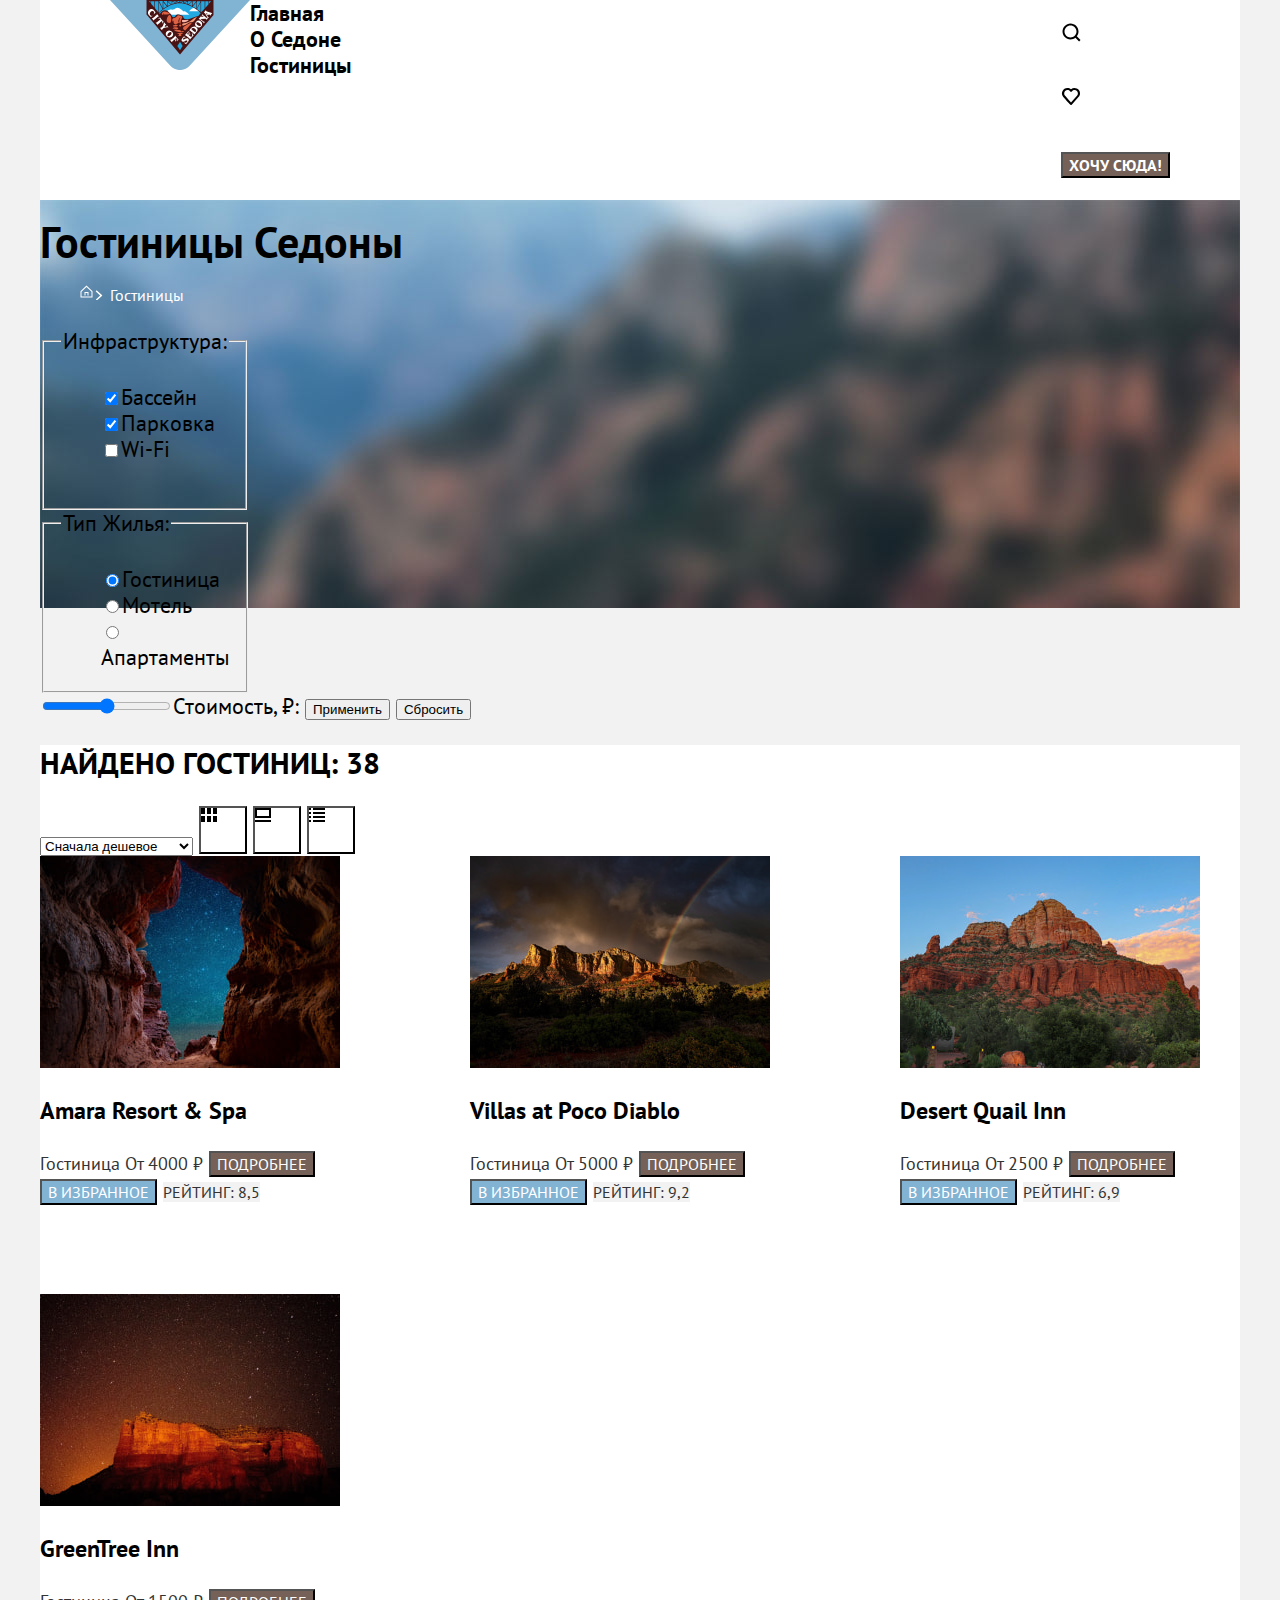
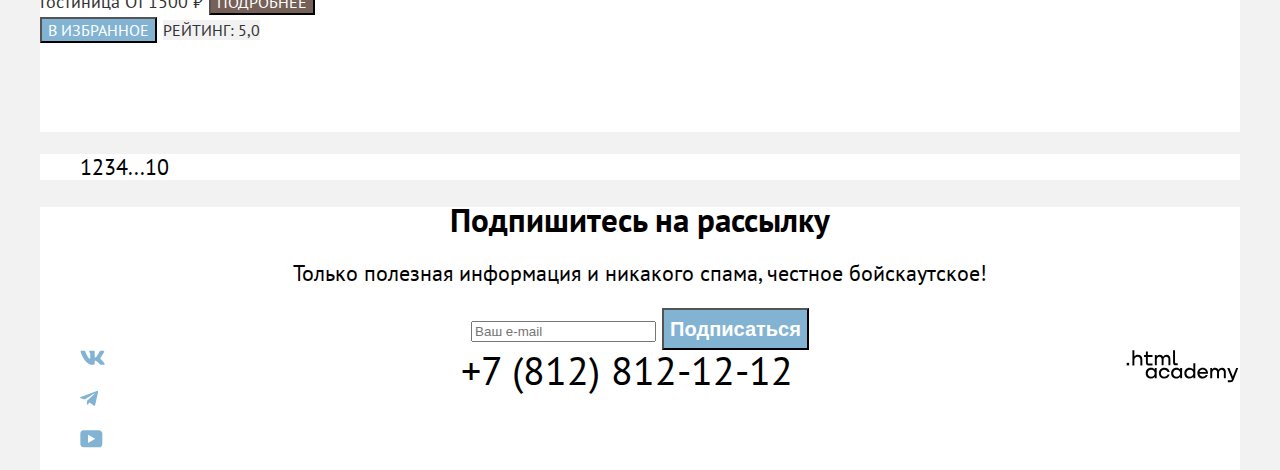
<file: 5/catalog.html>
<!DOCTYPE html>
<html lang="ru">
  <head>
    <meta charset="utf-8">
    <title>HTML Academy: Седона</title>
    <link rel="stylesheet" href="styles/styles.css">
    <base href="https://htmlacademy-htmlcss.github.io/2256695-sedona-37/5/">
</head>
  <body>
    <div class="wrapper">
    <header class="page-header">
      <nav class="navigation">
       <a class="logo" href="index.html">
         <img src="images/logo.svg" width="140" height="70" alt="Welcome to the gorgeous Sedona. Because the Grand Grand Canyon sucks!">
       </a>
       <ul class="navigation-list">
         <li class="navigation-item">
           <a class="navigation-link" href="index.html">Главная</a>
         </li>
         <li class="navigation-item">
           <a class="navigation-link" href="index.html">О Седоне</a>
         </li>
         <li class="navigation-item">
           <a class="navigation-link" href="catalog.html">Гостиницы</a>
         </li>
       </ul>
       <ul class="navigation-user">
         <li class="navigation-search">
           <a class="navigation-link" href="#">
           <span class="visually-hidden">Поиск</span>
         </a>
         </li>
         <li class="navigation-favourites">
           <a class="navigation-link" href="#">
           <span class="visually-hidden">Избранное</span>
           </a>
         </li>
         <li class="navigation-click">
           <button class="navigation-link-button button" href="#">Хочу сюда!</button>
         </li>
       </ul>
      </nav>
   </header>
    <main class="main-inner">
      <h1 class="main-inner-title">Гостиницы Седоны</h1>
        <ul class="breadcrumbs">
         <li class="breadcrumbs-home">
             <a class="breacrumbs-link" href="index.html"></a>
             <span class="visually-hidden">Главная страница</span>
         </li>
         <li class="breadcrumbs-item">
          <span class="visually-hidden">Стрелка</span>
         </li>
         <li class="breadcrumbs-hotels">
             <a class="breadcrumbs-link">Гостиницы</a>
         </li>
        </ul>
      <section class="catalog-hotels">
       <h2 class="visually-hidden">Список вариантов проживания с фильтрами</h2>
       <form class="catalog-filter" action="https://echo.htmlacademy.ru/" method="get">
         <fieldset class="catalog-filter-group">
             <legend class="catalog-filter title">Инфраструктура:</legend>
             <ul class="catalog-filter-list">
                <li class="catalog-filter-item">
                  <label class="control">
                  <input class="control-input" type="checkbox" name="swimming-pool" checked>Бассейн</label>
                </li>
                <li class="catalog-filter-item">
                  <label class="control">
                  <input class="control-input" type="checkbox" name="parking" checked>Парковка</label>
                </li>
                <li class="catalog-filter-item">
                   <label class="control">
                    <input class="control-input" type="checkbox" name="Wi-Fi">Wi-Fi</label>
                 </li>
             </ul>
         </fieldset>
         <fieldset class="catalog-filter-group">
             <legend class="catalog-filter title">Тип Жилья:</legend>
             <ul class="catalog-filter-list">
                 <li class="catalog-filter-item">
                  <label class="control">
                  <input class="control-input" type="radio" name="hotel" checked>Гостиница</label>
                 </li>
                 <li class="catalog-filter-item">
                   <label class="control">
                   <input class="control-input" type="radio" name="motel">Мотель</label>
                 </li>
                 <li class="catalog-filter-item">
                     <label class="control">
                     <input class="control-input" type="radio" name="apartments">Апартаменты</label>
                 </li>
             </ul>
         </fieldset>
         <label><input type="range" min="1" max="9000">Стоимость, ₽:</label>
         <button class="button-fieldset apply" type="submit">Применить</button>
         <button class="button-fieldset drop" type="reset">Сбросить</button>
       </form>
        </section>
        <section class="hotels">
         <h2 class="hotel-page-title">Найдено гостиниц: 38</h2>
         <select class="select-control"  aria-label="Сортировка">
          <option value="cheap">Сначала дешевое</option>
          <option value="popular">Сначала популярное</option>
          <option value="expensive">Сначала дорогое</option>
         </select>
         <button class="button-all" href="#">
          <span class="visually-hidden">Показать все</span>
         </button>
         <button class="button-card" href="#">
          <span class="visually-hidden">Показать карточку</span>
         </button>
         <button class="button-list" href="#">
          <span class="visually-hidden">Показать список</span>
         </button>
        </section>
      <section class="cards">
       <ul class="hotel-list">
         <li class="hotel-card">
            <img class="hotel-card-image" src="images/hotel-amara.jpg" width="300" height="212" alt="Вид из пещеры на звездное небо.">
               <h3 class="hotel-card-title">Amara Resort & Spa</h3>
               <span class="card-price">Гостиница От 4000 ₽</span>
           <button class="card-button" href="#">Подробнее</button>
           <button class="card-favourites" href="#">В избранное</button>
               <span class="visually-hidden">4 звезды</span>
               <span class="rating">Рейтинг: 8,5</span>
         </li>
         <li class="hotel-card">
            <img class="hotel-card-image" src="images/hotel-villas.jpg" width="300" height="212" alt="Горы в далеке на фоне радуги.">
               <h3 class="hotel-card-title">Villas at Poco Diablo</h3>
               <span class="card-price">Гостиница От 5000 ₽</span>
            <button class="card-button" href="#">Подробнее</button>
            <button class="card-favourites" href="#">В избранное</button>
               <span class="visually-hidden">4 звезды</span>
               <span class="rating">Рейтинг: 9,2</span>
           </li>
         <li class="hotel-card">
            <img class="hotel-card-image" src="images/hotel-desert.jpg" width="300" height="212" alt="Оранжевый горный массив рано утром.">
               <h3 class="hotel-card-title">Desert Quail Inn</h3>
               <span class="card-price">Гостиница От 2500 ₽</span>
             <button class="card-button" href="#">Подробнее</button>
             <button class="card-favourites" href="#">В избранное</button>
               <span class="visually-hidden">3 звезды</span>
               <span class="rating">Рейтинг: 6,9</span>
         </li>
         <li class="hotel-card">
            <img class="hotel-card-image" src="images/hotel-greentree.jpg" width="300" height="212" alt="Огненно красные горы в закатных сумерках.">
               <h3 class="hotel-card-title">GreenTree Inn</h3>
               <span class="card-price">Гостиница От 1500 ₽</span>
             <button class="card-button" href="#">Подробнее</button>
             <button class="card-favourites" href="#">В избранное</button>
               <span class="visually-hidden">2 звезды</span>
               <span class="rating">Рейтинг: 5,0</span>
         </li>
       </ul>
      </section>
      <section class="pagination">
       <ul class="pagination-list">
         <li class="pagination-item">
           <a class="pagination-link pagination-current">1</a>
         </li>
         <li class="pagination-item">
           <a class="pagination-link" href="#">2</a>
         </li>
         <li class="pagination-item">
           <a class="pagination-link" href="#">3</a>
         </li>
         <li class="pagination-item">
           <a class="pagination-link" href="#">4</a>
         </li>
         <li class="pagination-item">
          <a class="pagination-choose-page pagination-link" href="#">...</a>
         </li>
         <li class="pagination-item">
             <a class="pagination-link" href="#">10</a>
         </li>
       </ul>
       </section>
       <section class="newsletter-catalog">
        <h2 class="newsletter-title">Подпишитесь на рассылку</h2>
        <p class="newsletter-about">Только полезная информация и никакого спама, честное бойскаутское!</p>
     <form class="newsletter-form" action="https://echo.htmlacademy.ru/" method="post">
        <input class="field" placeholder="Ваш e-mail" type="email" name="newsletter-email" id="newsletter-email" required>
        <button class="newsletter-button" type="submit">Подписаться</button>
     </form>
     </section>
    </main>
    <footer class="page-footer">
      <section class="footer-social">
        <ul class="footer-social-list">
         <li class="footer-social-vk">
           <a class="footer-social-link" href="https://vk.com/htmlacademy"></a>
           <span class="visually-hidden">Вконтакте</span>
         </li>
         <li class="footer-social-telegramm">
           <a class="footer-social-link" href="https://t.me/htmlacademy"></a>
           <span class="visually-hidden">Телеграмм</span>
         </li>
         <li class="footer-social-youtube">
           <a class="footer-social-link" href="https://www.youtube.com/user/htmlacademy"></a>
           <span class="visually-hidden">YouTube</span>
         </li>
        </ul>
      </section>
      <section class="footer-contacts">
           <a class="contacts-phone-link" href="tel:88128121212">+7 (812) 812-12-12</a>
      </section>
      <section class="footer-logo">
           <a class="footer-logo-link" href="https://htmlacademy.ru/"></a>
           <span class="visually-hidden">HtmlAcademy</span>
           <img class="footer-logo-html" src="images/htmlacademy.svg" width="115" height="33" alt="Логотип Академия HTML.">
      </section>
    </footer>
    </div>
  </body>
</html>
</file>
<file: styles/styles.css>
@font-face {
  font-family: "PT Sans";
  font-style: normal;
  font-weight: 400;
  src: url("../fonts/ptsans-400.woff2") format("woff2");
  font-display: swap;
}
@font-face {
  font-family: "PT Sans";
  font-style: normal;
  font-weight: 700;
  src: url("../fonts/ptsans-700.woff2") format("woff2");
  font-display: swap;
}
html {
  height: 100%;
}
body {
  height: 100%;
  font-family: "PT Sans", sans-serif;
  font-size: 22px;
  line-height: 26px;
  color: #000000;
  background-color: #F2F2F2;
  margin: 0 auto;
}
.wrapper {
  display: flex;
  flex-direction: column;
  min-height: 100%;
  width: 1200px;
  margin: 0 auto;
}
.page-header {
  color: #000000;
  background-color: #ffffff;
}
.main-index {
  flex-grow: 1;
}
.visually-hidden{
  position: absolute;
  width: 1px;
  height: 1px;
  margin: -1px;
  border: 0;
  padding: 0;
  white-space:nowrap;
  clip-path: inset(100%);
  clip:rect(0000);
  overflow: hidden;
}
.navigation {
  display: flex;
  flex-direction: row;
  margin-left: 70px;
  margin-right: 70px;
}
.navigation-link {
  line-height: 24px;
  color:#000000;
  font-weight: 700;
  text-decoration: none;
}
.navigation-list{
  list-style: none;
  margin: 0;
  padding: 0;
}
.navigation-user {
  list-style: none;
  margin-left: auto;
  padding: 0;
}
.navigation-search {
  background-image: url("../images/search.svg");
  background-repeat: no-repeat;
  width: 44px;
  height: 64px;
}
.navigation-favourites {
  background-image: url("../images/save.svg");
  background-repeat: no-repeat;
  width: 44px;
  height: 64px;
}
.button {
  font-family: "PT Sans", sans-serif;
  font-weight: 700;
  font-size: 16px;
  line-height: 20px;
  text-transform: uppercase;
}
.navigation-link-button {
  background-color: #756157;
  color:#ffffff;
}
.main-logo {
  display: block;
  margin: 0 auto;
}
.hotels-link-button{
  background-color: #756157;
  color:#ffffff;
  width: 376px;
  height: 52px;
  font-weight: 700;
  font-size: 20px;
  line-height: 36px;
}
.newsletter-button {
  background-color: #82B3D3;
  color:#ffffff;
  font-weight: 700;
  font-size: 20px;
  line-height: 36px;
}
.hero{
  background-image: url("../images/index-background.jpg");
  background-size: 100% auto;
  background-repeat: no-repeat;
  padding-top: 53px;
  padding-bottom: 80px;
}
.advantages {
  background-color: #ffffff;
}
.advantages-head {
  font-weight: 700;
  font-size: 30px;
  line-height: 36px;
  text-transform: uppercase;
  text-align: center;
}
.advantages-reasons {
  font-weight: 400;
  font-size: 22px;
  line-height: 26px;
  text-align: center;
}
.advantages-list {
  display: flex;
  flex-direction: row;
  flex-wrap: wrap;
  margin: 0;
  padding: 0;
  text-align: center;
  list-style: none;
}
.advantages-item-image {
  display: flex;
  width: 1200px;
}
.advantages-title {
  font-weight: 700;
  font-size: 24px;
  line-height: 28px;
  text-align: center;
  text-transform: uppercase;
}
.advantages-town {
  background-color: #82B3D3;
}
.advantages-square {
  background-color: rgba(131, 179, 211, 0.12);
  width: 400px;
  height: 385px;
}
.advantages-road {
  background-color: rgba(131, 179, 211, 0.2);
  width: 400px;
  height: 385px;
}
.advantages-tourists{
  background-color: rgba(131, 179, 211, 0.12);
  width: 400px;
  height: 385px;
}
.advantages-bridge{
  background-color: #82B3D3;
}
.decor-white {
  color:#ffffff;
}
.decor-grey {
  color:#333333;
}
.services-head {
  background-color: #ffffff;
}
.services-title {
  font-weight: 700;
  font-size: 30px;
  line-height: 36px;
  text-transform: uppercase;
  text-align: center;
}
.services-reasons {
  font-weight: 400;
  font-size: 22px;
  line-height: 26px;
  text-align: center;
}
.services-list {
  display: flex;
  flex-direction: row;
  list-style-type: none;
  margin: 0;
  padding: 0;
  text-align: center;
}
.services-item-hotels {
  background-image: url("../images/hotels.svg");
  background-repeat: no-repeat;
  background-color: rgba(131, 179, 211, 0.12);
  width: 400px;
  height: 385px;
}
.services-item-meal {
  background-image: url("../images/meal.svg");
  background-repeat: no-repeat;
  width: 400px;
  height: 385px;
}
.services-item-souvenirs {
  background-image: url("../images/souvenirs.svg");
  background-color: rgba(131, 179, 211, 0.12);
  background-repeat: no-repeat;
  width: 400px;
  height: 385px;
}
.hotels {
  background-color: #ffffff;
}
.hotels-title {
  font-weight: 700;
  font-size: 30px;
  line-height: 36px;
  text-align: center;
}
.hotel-date {
  font-weight: 400;
  font-size: 22px;
  line-height: 26px;
  text-align: center;
}
.hotels-link-button {
  font-weight: 700;
  font-size: 20px;
  line-height: 36px;
  width: 376px;
  height: 52px;
}
.newsletter {
  background-image: url("../images/subscribe-background.jpg");
  width: 1200px;
  background-size: 100% auto;
  text-align: center;
}
.page-footer {
  display: flex;
  flex-direction: row;
  justify-content: space-between;
  background-color: #ffffff;
}
.footer-social-list {
  list-style: none;
  margin: 0;
}
.footer-social-vk {
  background-image: url("../images/vkontakte.svg");
  background-repeat: no-repeat;
  width: 48px;
  height: 40px;
}
.footer-social-telegramm {
  background-image: url("../images/telegram.svg");
  background-repeat: no-repeat;
  width: 48px;
  height: 40px;
}
.footer-social-youtube {
  background-image: url("../images/youtube.svg");
  background-repeat: no-repeat;
  width: 48px;
  height: 40px;
}
.contacts-phone-link {
  font-weight: 400;
  font-size: 40px;
  line-height: 40px;
  color: #000000;
  text-decoration: none;
}




.main-inner {
  flex-grow: 1;
  background-image: url("../images/catalog-background.jpg");
  background-repeat: no-repeat;
  background-size: 100% auto;
}
.breadcrumbs {
  display: flex;
  flex-direction: row;
  flex-wrap: wrap;
}
.breadcrumbs-home {
  background-image: url("../images/return-homepage.svg");
  background-repeat: no-repeat;
  list-style: none;
  width: 15px;
  height: 15px;
}
.breadcrumbs-item {
  background-image: url("../images/breadcrumbs.svg");
  background-repeat: no-repeat;
  list-style: none;
  width: 15px;
  height: 15px;
}
.breadcrumbs-hotels {
  font-weight: 400;
  font-size: 16px;
  line-height: 21px;
  color: #ffffff;
  list-style: none;
}
.catalog-hotels {
  display: flex;
  flex-direction: column;
}
.catalog-filter-list {
  list-style: none;
}
.catalog-filter-group {
  width: 151px;
  height: 157px;
}
.hotel-page-title {
  font-weight: 700;
  font-size: 30px;
  line-height: 36px;
  text-transform: uppercase;
}
.cards {
  background-color: #ffffff;
}
.hotel-list {
  display: flex;
  flex-direction: row;
  flex-wrap: wrap;
  justify-content: space-between;
  margin: 0;
  padding: 0;
}
.hotel-card {
  width: 340px;
  height: 438px;
}
.button-all {
  font-family: "PT Sans", sans-serif;
  background-image: url("../images/hotel-view-all.svg");
  width: 48px;
  height: 48px;
  background-repeat: no-repeat;
  background-color: #ffffff;
}
.button-card {
  background-image: url("../images/hotel-view-window.svg");
  width: 48px;
  height: 48px;
  background-repeat: no-repeat;
  background-color: #ffffff;
}
.button-list {
  background-image: url("../images/hotel-view-list.svg");
  width: 48px;
  height: 48px;
  background-repeat: no-repeat;
  background-color: #ffffff;
}
.hotel-list {
  list-style: none;
}
.hotel-card-title {
  font-weight: 700;
  font-size: 24px;
  line-height: 28px;
}
.card-price {
  font-weight: 400;
  font-size: 18px;
  line-height: 21px;
  color: #333333;
}
.card-button {
  font-family: "PT Sans", sans-serif;
  font-weight: 400;
  font-size: 16px;
  line-height: 20px;
  text-transform: uppercase;
  color: #ffffff;
  background-color: #756157;
}
.card-favourites {
  font-family: "PT Sans", sans-serif;
  font-weight: 400;
  font-size: 16px;
  line-height: 20px;
  text-transform: uppercase;
  color: #ffffff;
  background-color: #82B3D3;
}
.rating {
  font-weight: 400;
  font-size: 16px;
  line-height: 20px;
  text-transform: uppercase;
  color: #333333;
  background-color: #F2F2F2;
}
.pagination {
  background-color: #ffffff;
}
.pagination-list {
  display: flex;
  flex-direction: row;
}
.pagination-item {
  list-style: none;
}
.pagination-link {
  text-decoration: none;
  color: #000000;
}
.newsletter-catalog {
  background-color: #ffffff;
  text-align: center;
}
</file>
<file: 4/styles/styles.css>
@font-face {
  font-family: "PT Sans";
  font-style: normal;
  font-weight: 400;
  src: url("../fonts/ptsans-400.woff2") format("woff2");
  font-display: swap;
}
@font-face {
  font-family: "PT Sans";
  font-style: normal;
  font-weight: 700;
  src: url("../fonts/ptsans-700.woff2") format("woff2");
  font-display: swap;
}
body {
  font-family: "PT Sans", sans-serif;
  font-size: 22px;
  line-height: 26px;
  color: #000000;
  background-color: #ffffff;
}
.page-header {
  color: #000000;
}
.visually-hidden{
  position: absolute;
  width: 1px;
  height: 1px;
  margin: -1px;
  border: 0;
  padding: 0;
  white-space:nowrap;
  clip-path: inset(100%);
  clip:rect(0000);
  overflow: hidden;
}
.navigation-link {
  line-height: 24px;
  color:#000000;
  font-weight: 700;
  text-align: center;
  text-decoration: none;
}
.navigation-list{
  list-style-type: none;
}
.navigation-user {
  list-style: none;
}
.navigation-search {
  background-image: url("../images/search.svg");
  background-repeat: no-repeat;
  width: 44px;
  height: 64px;
}
.navigation-favourites {
  background-image: url("../images/save.svg");
  background-repeat: no-repeat;
  width: 44px;
  height: 64px;
}
.button {
  font-family: "PT Sans", sans-serif;
  font-weight: 700;
  font-size: 16px;
  line-height: 20px;
  text-transform: uppercase;
}
.navigation-link-button {
  background-color: #756157;
  color:#ffffff;
}
.hotels-link-button{
  background-color: #756157;
  color:#ffffff;
  width: 376px;
  height: 52px;
  font-weight: 700;
  font-size: 20px;
  line-height: 36px;
}
.newsletter-button {
  background-color: #82B3D3;
  color:#ffffff;
  font-weight: 700;
  font-size: 20px;
  line-height: 36px;
}
.hero{
  background-image: url("../images/index-background.jpg");
  background-size: 100% auto;
  background-repeat: no-repeat;
  width: 1200px;
  height: 485px;
}
.advantages-list {
  text-align: center;
  list-style-type: none;
}
.advantages-title {
  font-weight: 700;
  font-size: 24px;
  line-height: 28px;
  text-align: center;
  text-transform: uppercase;
}
.decor-white {
  color:#ffffff;
}
.decor-grey {
  color:#333333;
}
.services-list {
  list-style-type: none;
}
.services-item-hotels {
  background-image: url("../images/hotels.svg");
  background-repeat: no-repeat;
}
.services-item-meal {
  background-image: url("../images/meal.svg");
  background-repeat: no-repeat;
}
.services-item-souvenirs {
  background-image: url("../images/souvenirs.svg");
  background-repeat: no-repeat;
}
.newsletter {
  background-image: url("../images/subscribe-background.jpg");
  width: 1200px;
  height: 415px;
  background-size: 100% auto;
}
.page-footer {
  background-color: #ffffff;
}
.footer-social-list {
  list-style: none;
}
.footer-social-vk {
  background-image: url("../images/vkontakte.svg");
  background-repeat: no-repeat;
  width: 48px;
  height: 40px;
}
.footer-social-telegramm {
  background-image: url("../images/telegram.svg");
  background-repeat: no-repeat;
  width: 48px;
  height: 40px;
}
.footer-social-youtube {
  background-image: url("../images/youtube.svg");
  background-repeat: no-repeat;
  width: 48px;
  height: 40px;
}
.contacts-phone-link {
  font-weight: 400;
  font-size: 40px;
  line-height: 40px;
  color: #000000;
  text-decoration: none;
}


.main-inner {
  background-image: url("../images/catalog-background.jpg");
  background-repeat: no-repeat;
  background-size: 100% auto;
}

.breadcrumbs-home {
  background-image: url("../images/return-homepage.svg");
  background-repeat: no-repeat;
  list-style: none;
  width: 15px;
  height: 15px;
}
.breadcrumbs-item {
  background-image: url("../images/breadcrumbs.svg");
  background-repeat: no-repeat;
  list-style: none;
  width: 15px;
  height: 15px;
}
.breadcrumbs-hotels {
  font-weight: 400;
  font-size: 16px;
  line-height: 21px;
  color: #ffffff;
  list-style: none;
}
.catalog-filter-list {
  list-style: none;
}
.catalog-filter-group {
  width: 151px;
  height: 157px;
}
.hotel-page-title {
  font-weight: 700;
  font-size: 30px;
  line-height: 36px;
  text-transform: uppercase;
}
.button-all {
  font-family: "PT Sans", sans-serif;
  background-image: url("../images/hotel-view-all.svg");
  width: 48px;
  height: 48px;
  background-repeat: no-repeat;
  background-color: #ffffff;
}
.button-card {
  background-image: url("../images/hotel-view-window.svg");
  width: 48px;
  height: 48px;
  background-repeat: no-repeat;
  background-color: #ffffff;
}
.button-list {
  background-image: url("../images/hotel-view-list.svg");
  width: 48px;
  height: 48px;
  background-repeat: no-repeat;
  background-color: #ffffff;
}
.hotel-list {
  list-style: none;
}
.hotel-card-title {
  font-weight: 700;
  font-size: 24px;
  line-height: 28px;
}
.card-price {
  font-weight: 400;
  font-size: 18px;
  line-height: 21px;
  color: #333333;
}
.card-button {
  font-family: "PT Sans", sans-serif;
  font-weight: 400;
  font-size: 16px;
  line-height: 20px;
  text-transform: uppercase;
  color: #ffffff;
  background-color: #756157;
}
.card-favourites {
  font-family: "PT Sans", sans-serif;
  font-weight: 400;
  font-size: 16px;
  line-height: 20px;
  text-transform: uppercase;
  color: #ffffff;
  background-color: #82B3D3;
}
.rating {
  font-weight: 400;
  font-size: 16px;
  line-height: 20px;
  text-transform: uppercase;
  color: #333333;
  background-color: #F2F2F2;
}
.pagination-link {
  text-decoration: none;
  color: #000000;
}
</file>
<file: 5/styles/styles.css>
@font-face {
  font-family: "PT Sans";
  font-style: normal;
  font-weight: 400;
  src: url("../fonts/ptsans-400.woff2") format("woff2");
  font-display: swap;
}
@font-face {
  font-family: "PT Sans";
  font-style: normal;
  font-weight: 700;
  src: url("../fonts/ptsans-700.woff2") format("woff2");
  font-display: swap;
}
html {
  height: 100%;
}
body {
  height: 100%;
  font-family: "PT Sans", sans-serif;
  font-size: 22px;
  line-height: 26px;
  color: #000000;
  background-color: #F2F2F2;
  margin: 0 auto;
}
.wrapper {
  display: flex;
  flex-direction: column;
  min-height: 100%;
  width: 1200px;
  margin: 0 auto;
}
.page-header {
  color: #000000;
  background-color: #ffffff;
}
.main-index {
  flex-grow: 1;
}
.visually-hidden{
  position: absolute;
  width: 1px;
  height: 1px;
  margin: -1px;
  border: 0;
  padding: 0;
  white-space:nowrap;
  clip-path: inset(100%);
  clip:rect(0000);
  overflow: hidden;
}
.navigation {
  display: flex;
  flex-direction: row;
  margin-left: 70px;
  margin-right: 70px;
}
.navigation-link {
  line-height: 24px;
  color:#000000;
  font-weight: 700;
  text-decoration: none;
}
.navigation-list{
  list-style: none;
  margin: 0;
  padding: 0;
}
.navigation-user {
  list-style: none;
  margin-left: auto;
  padding: 0;
}
.navigation-search {
  background-image: url("../images/search.svg");
  background-repeat: no-repeat;
  width: 44px;
  height: 64px;
}
.navigation-favourites {
  background-image: url("../images/save.svg");
  background-repeat: no-repeat;
  width: 44px;
  height: 64px;
}
.button {
  font-family: "PT Sans", sans-serif;
  font-weight: 700;
  font-size: 16px;
  line-height: 20px;
  text-transform: uppercase;
}
.navigation-link-button {
  background-color: #756157;
  color:#ffffff;
}
.main-logo {
  display: block;
  margin: 0 auto;
}
.hotels-link-button{
  background-color: #756157;
  color:#ffffff;
  width: 376px;
  height: 52px;
  font-weight: 700;
  font-size: 20px;
  line-height: 36px;
}
.newsletter-button {
  background-color: #82B3D3;
  color:#ffffff;
  font-weight: 700;
  font-size: 20px;
  line-height: 36px;
}
.hero{
  background-image: url("../images/index-background.jpg");
  background-size: 100% auto;
  background-repeat: no-repeat;
  padding-top: 53px;
  padding-bottom: 80px;
}
.advantages {
  background-color: #ffffff;
}
.advantages-head {
  font-weight: 700;
  font-size: 30px;
  line-height: 36px;
  text-transform: uppercase;
  text-align: center;
}
.advantages-reasons {
  font-weight: 400;
  font-size: 22px;
  line-height: 26px;
  text-align: center;
}
.advantages-list {
  display: flex;
  flex-direction: row;
  flex-wrap: wrap;
  margin: 0;
  padding: 0;
  text-align: center;
  list-style: none;
}
.advantages-item-image {
  display: flex;
  width: 1200px;
}
.advantages-title {
  font-weight: 700;
  font-size: 24px;
  line-height: 28px;
  text-align: center;
  text-transform: uppercase;
}
.advantages-town {
  background-color: #82B3D3;
}
.advantages-square {
  background-color: rgba(131, 179, 211, 0.12);
  width: 400px;
  height: 385px;
}
.advantages-road {
  background-color: rgba(131, 179, 211, 0.2);
  width: 400px;
  height: 385px;
}
.advantages-tourists{
  background-color: rgba(131, 179, 211, 0.12);
  width: 400px;
  height: 385px;
}
.advantages-bridge{
  background-color: #82B3D3;
}
.decor-white {
  color:#ffffff;
}
.decor-grey {
  color:#333333;
}
.services-head {
  background-color: #ffffff;
}
.services-title {
  font-weight: 700;
  font-size: 30px;
  line-height: 36px;
  text-transform: uppercase;
  text-align: center;
}
.services-reasons {
  font-weight: 400;
  font-size: 22px;
  line-height: 26px;
  text-align: center;
}
.services-list {
  display: flex;
  flex-direction: row;
  list-style-type: none;
  margin: 0;
  padding: 0;
  text-align: center;
}
.services-item-hotels {
  background-image: url("../images/hotels.svg");
  background-repeat: no-repeat;
  background-color: rgba(131, 179, 211, 0.12);
  width: 400px;
  height: 385px;
}
.services-item-meal {
  background-image: url("../images/meal.svg");
  background-repeat: no-repeat;
  width: 400px;
  height: 385px;
}
.services-item-souvenirs {
  background-image: url("../images/souvenirs.svg");
  background-color: rgba(131, 179, 211, 0.12);
  background-repeat: no-repeat;
  width: 400px;
  height: 385px;
}
.hotels {
  background-color: #ffffff;
}
.hotels-title {
  font-weight: 700;
  font-size: 30px;
  line-height: 36px;
  text-align: center;
}
.hotel-date {
  font-weight: 400;
  font-size: 22px;
  line-height: 26px;
  text-align: center;
}
.hotels-link-button {
  font-weight: 700;
  font-size: 20px;
  line-height: 36px;
  width: 376px;
  height: 52px;
}
.newsletter {
  background-image: url("../images/subscribe-background.jpg");
  width: 1200px;
  background-size: 100% auto;
  text-align: center;
}
.page-footer {
  display: flex;
  flex-direction: row;
  justify-content: space-between;
  background-color: #ffffff;
}
.footer-social-list {
  list-style: none;
  margin: 0;
}
.footer-social-vk {
  background-image: url("../images/vkontakte.svg");
  background-repeat: no-repeat;
  width: 48px;
  height: 40px;
}
.footer-social-telegramm {
  background-image: url("../images/telegram.svg");
  background-repeat: no-repeat;
  width: 48px;
  height: 40px;
}
.footer-social-youtube {
  background-image: url("../images/youtube.svg");
  background-repeat: no-repeat;
  width: 48px;
  height: 40px;
}
.contacts-phone-link {
  font-weight: 400;
  font-size: 40px;
  line-height: 40px;
  color: #000000;
  text-decoration: none;
}




.main-inner {
  flex-grow: 1;
  background-image: url("../images/catalog-background.jpg");
  background-repeat: no-repeat;
  background-size: 100% auto;
}
.breadcrumbs {
  display: flex;
  flex-direction: row;
  flex-wrap: wrap;
}
.breadcrumbs-home {
  background-image: url("../images/return-homepage.svg");
  background-repeat: no-repeat;
  list-style: none;
  width: 15px;
  height: 15px;
}
.breadcrumbs-item {
  background-image: url("../images/breadcrumbs.svg");
  background-repeat: no-repeat;
  list-style: none;
  width: 15px;
  height: 15px;
}
.breadcrumbs-hotels {
  font-weight: 400;
  font-size: 16px;
  line-height: 21px;
  color: #ffffff;
  list-style: none;
}
.catalog-hotels {
  display: flex;
  flex-direction: column;
}
.catalog-filter-list {
  list-style: none;
}
.catalog-filter-group {
  width: 151px;
  height: 157px;
}
.hotel-page-title {
  font-weight: 700;
  font-size: 30px;
  line-height: 36px;
  text-transform: uppercase;
}
.cards {
  background-color: #ffffff;
}
.hotel-list {
  display: flex;
  flex-direction: row;
  flex-wrap: wrap;
  justify-content: space-between;
  margin: 0;
  padding: 0;
}
.hotel-card {
  width: 340px;
  height: 438px;
}
.button-all {
  font-family: "PT Sans", sans-serif;
  background-image: url("../images/hotel-view-all.svg");
  width: 48px;
  height: 48px;
  background-repeat: no-repeat;
  background-color: #ffffff;
}
.button-card {
  background-image: url("../images/hotel-view-window.svg");
  width: 48px;
  height: 48px;
  background-repeat: no-repeat;
  background-color: #ffffff;
}
.button-list {
  background-image: url("../images/hotel-view-list.svg");
  width: 48px;
  height: 48px;
  background-repeat: no-repeat;
  background-color: #ffffff;
}
.hotel-list {
  list-style: none;
}
.hotel-card-title {
  font-weight: 700;
  font-size: 24px;
  line-height: 28px;
}
.card-price {
  font-weight: 400;
  font-size: 18px;
  line-height: 21px;
  color: #333333;
}
.card-button {
  font-family: "PT Sans", sans-serif;
  font-weight: 400;
  font-size: 16px;
  line-height: 20px;
  text-transform: uppercase;
  color: #ffffff;
  background-color: #756157;
}
.card-favourites {
  font-family: "PT Sans", sans-serif;
  font-weight: 400;
  font-size: 16px;
  line-height: 20px;
  text-transform: uppercase;
  color: #ffffff;
  background-color: #82B3D3;
}
.rating {
  font-weight: 400;
  font-size: 16px;
  line-height: 20px;
  text-transform: uppercase;
  color: #333333;
  background-color: #F2F2F2;
}
.pagination {
  background-color: #ffffff;
}
.pagination-list {
  display: flex;
  flex-direction: row;
}
.pagination-item {
  list-style: none;
}
.pagination-link {
  text-decoration: none;
  color: #000000;
}
.newsletter-catalog {
  background-color: #ffffff;
  text-align: center;
}
</file>
